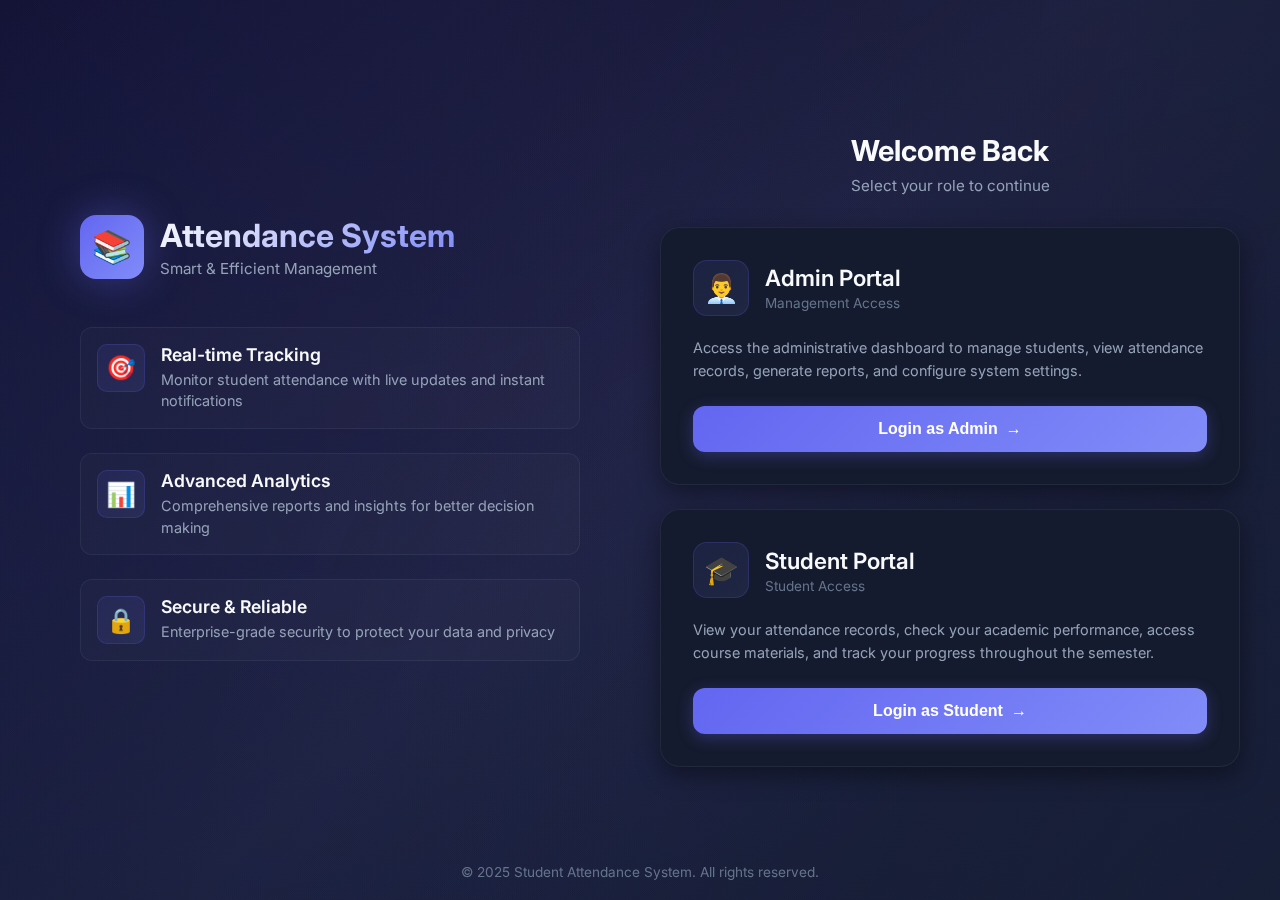
<file: Desktop/attendance/index.html>
<!DOCTYPE html>
<html lang="en">
<head>
  <meta charset="UTF-8" />
  <meta name="viewport" content="width=device-width, initial-scale=1.0" />
  <title>Student Attendance System - Login</title>
  <link rel="preconnect" href="https://fonts.googleapis.com">
  <link rel="preconnect" href="https://fonts.gstatic.com" crossorigin>
  <link href="https://fonts.googleapis.com/css2?family=Inter:wght@300;400;500;600;700&display=swap" rel="stylesheet">
  
  <style>
    :root {
      --bg-primary: #0a0e27;
      --bg-secondary: #0f1729;
      --bg-card: #151b2e;
      --accent-primary: #6366f1;
      --accent-secondary: #818cf8;
      --accent-glow: rgba(99, 102, 241, 0.4);
      --text-primary: #f8fafc;
      --text-secondary: #94a3b8;
      --text-muted: #64748b;
      --success: #10b981;
      --danger: #ef4444;
      --border: rgba(148, 163, 184, 0.1);
      --shadow-sm: 0 2px 8px rgba(0, 0, 0, 0.3);
      --shadow-md: 0 8px 24px rgba(0, 0, 0, 0.4);
      --shadow-lg: 0 20px 60px rgba(0, 0, 0, 0.5);
      --shadow-glow: 0 0 40px var(--accent-glow);
    }

    * {
      margin: 0;
      padding: 0;
      box-sizing: border-box;
    }

    body {
      font-family: 'Inter', system-ui, -apple-system, sans-serif;
      background: linear-gradient(135deg, #0a0e27 0%, #1a1f3a 50%, #0f1729 100%);
      min-height: 100vh;
      display: flex;
      align-items: center;
      justify-content: center;
      padding: 20px;
      position: relative;
      overflow-x: hidden;
    }

    /* Animated background */
    body::before {
      content: '';
      position: fixed;
      top: -50%;
      left: -50%;
      width: 200%;
      height: 200%;
      background: radial-gradient(circle at 20% 50%, rgba(99, 102, 241, 0.08) 0%, transparent 50%),
                  radial-gradient(circle at 80% 80%, rgba(129, 140, 248, 0.08) 0%, transparent 50%),
                  radial-gradient(circle at 40% 20%, rgba(168, 85, 247, 0.06) 0%, transparent 50%);
      animation: drift 20s ease-in-out infinite;
      pointer-events: none;
    }

    @keyframes drift {
      0%, 100% { transform: translate(0, 0) rotate(0deg); }
      33% { transform: translate(30px, -30px) rotate(5deg); }
      66% { transform: translate(-20px, 20px) rotate(-5deg); }
    }

    .container {
      width: 100%;
      max-width: 1200px;
      display: grid;
      grid-template-columns: 1fr 1fr;
      gap: 40px;
      align-items: center;
      position: relative;
      z-index: 1;
    }

    /* Left side - Branding */
    .branding {
      padding: 40px;
      animation: slideInLeft 0.8s ease-out;
    }

    @keyframes slideInLeft {
      from {
        opacity: 0;
        transform: translateX(-50px);
      }
      to {
        opacity: 1;
        transform: translateX(0);
      }
    }

    .logo {
      display: flex;
      align-items: center;
      gap: 16px;
      margin-bottom: 32px;
    }

    .logo-icon {
      width: 64px;
      height: 64px;
      background: linear-gradient(135deg, var(--accent-primary), var(--accent-secondary));
      border-radius: 16px;
      display: flex;
      align-items: center;
      justify-content: center;
      font-size: 32px;
      box-shadow: var(--shadow-glow);
      animation: pulse 2s ease-in-out infinite;
    }

    @keyframes pulse {
      0%, 100% { transform: scale(1); }
      50% { transform: scale(1.05); }
    }

    .logo-text h1 {
      font-size: 2rem;
      font-weight: 700;
      color: var(--text-primary);
      margin-bottom: 4px;
      background: linear-gradient(135deg, var(--text-primary), var(--accent-secondary));
      -webkit-background-clip: text;
      -webkit-text-fill-color: transparent;
      background-clip: text;
    }

    .logo-text p {
      font-size: 0.95rem;
      color: var(--text-secondary);
      font-weight: 400;
    }

    .features {
      margin-top: 48px;
    }

    .feature-item {
      display: flex;
      align-items: flex-start;
      gap: 16px;
      margin-bottom: 24px;
      padding: 16px;
      background: rgba(255, 255, 255, 0.02);
      border-radius: 12px;
      border: 1px solid var(--border);
      transition: all 0.3s ease;
    }

    .feature-item:hover {
      background: rgba(255, 255, 255, 0.04);
      border-color: rgba(99, 102, 241, 0.3);
      transform: translateX(8px);
    }

    .feature-icon {
      font-size: 24px;
      flex-shrink: 0;
      width: 48px;
      height: 48px;
      display: flex;
      align-items: center;
      justify-content: center;
      background: linear-gradient(135deg, rgba(99, 102, 241, 0.1), rgba(129, 140, 248, 0.1));
      border-radius: 10px;
      border: 1px solid rgba(99, 102, 241, 0.2);
    }

    .feature-content h3 {
      font-size: 1.1rem;
      color: var(--text-primary);
      margin-bottom: 4px;
      font-weight: 600;
    }

    .feature-content p {
      font-size: 0.9rem;
      color: var(--text-secondary);
      line-height: 1.5;
    }

    /* Right side - Login cards */
    .login-section {
      animation: slideInRight 0.8s ease-out;
    }

    @keyframes slideInRight {
      from {
        opacity: 0;
        transform: translateX(50px);
      }
      to {
        opacity: 1;
        transform: translateX(0);
      }
    }

    .section-title {
      text-align: center;
      margin-bottom: 32px;
    }

    .section-title h2 {
      font-size: 1.8rem;
      color: var(--text-primary);
      margin-bottom: 8px;
      font-weight: 700;
    }

    .section-title p {
      color: var(--text-secondary);
      font-size: 0.95rem;
    }

    .login-cards {
      display: grid;
      gap: 24px;
    }

    .login-card {
      background: var(--bg-card);
      border-radius: 20px;
      padding: 32px;
      border: 1px solid var(--border);
      box-shadow: var(--shadow-md);
      transition: all 0.3s ease;
      cursor: pointer;
      position: relative;
      overflow: hidden;
    }

    .login-card::before {
      content: '';
      position: absolute;
      top: 0;
      left: 0;
      right: 0;
      height: 4px;
      background: linear-gradient(90deg, var(--accent-primary), var(--accent-secondary));
      transform: scaleX(0);
      transition: transform 0.3s ease;
    }

    .login-card:hover {
      transform: translateY(-4px);
      box-shadow: var(--shadow-lg), var(--shadow-glow);
      border-color: rgba(99, 102, 241, 0.3);
    }

    .login-card:hover::before {
      transform: scaleX(1);
    }

    .card-header {
      display: flex;
      align-items: center;
      gap: 16px;
      margin-bottom: 20px;
    }

    .card-icon {
      width: 56px;
      height: 56px;
      border-radius: 14px;
      display: flex;
      align-items: center;
      justify-content: center;
      font-size: 28px;
      background: linear-gradient(135deg, rgba(99, 102, 241, 0.1), rgba(129, 140, 248, 0.1));
      border: 1px solid rgba(99, 102, 241, 0.2);
    }

    .card-title h3 {
      font-size: 1.4rem;
      color: var(--text-primary);
      margin-bottom: 4px;
      font-weight: 600;
    }

    .card-title p {
      font-size: 0.85rem;
      color: var(--text-muted);
    }

    .card-description {
      color: var(--text-secondary);
      font-size: 0.9rem;
      line-height: 1.6;
      margin-bottom: 24px;
    }

    .card-button {
      width: 100%;
      padding: 14px 24px;
      background: linear-gradient(135deg, var(--accent-primary), var(--accent-secondary));
      color: white;
      border: none;
      border-radius: 12px;
      font-size: 1rem;
      font-weight: 600;
      cursor: pointer;
      transition: all 0.3s ease;
      box-shadow: 0 4px 16px rgba(99, 102, 241, 0.3);
      display: flex;
      align-items: center;
      justify-content: center;
      gap: 8px;
    }

    .card-button:hover {
      transform: translateY(-2px);
      box-shadow: 0 8px 24px rgba(99, 102, 241, 0.4);
    }

    .card-button:active {
      transform: translateY(0);
    }

    .arrow {
      transition: transform 0.3s ease;
    }

    .login-card:hover .arrow {
      transform: translateX(4px);
    }

    /* Footer */
    .footer {
      position: fixed;
      bottom: 20px;
      left: 50%;
      transform: translateX(-50%);
      text-align: center;
      color: var(--text-muted);
      font-size: 0.85rem;
      z-index: 1;
    }

    /* Responsive */
    @media (max-width: 968px) {
      .container {
        grid-template-columns: 1fr;
        gap: 60px;
      }

      .branding {
        text-align: center;
      }

      .feature-item {
        flex-direction: column;
        text-align: center;
      }

      .feature-item:hover {
        transform: translateY(-4px);
      }
    }

    @media (max-width: 640px) {
      .logo {
        flex-direction: column;
      }

      .logo-text h1 {
        font-size: 1.6rem;
      }

      .section-title h2 {
        font-size: 1.5rem;
      }

      .login-card {
        padding: 24px;
      }

      .card-header {
        flex-direction: column;
        text-align: center;
      }
    }
  </style>
</head>
<body>
  <div class="container">
    <!-- Left Side - Branding -->
    <div class="branding">
      <div class="logo">
        <div class="logo-icon">📚</div>
        <div class="logo-text">
          <h1>Attendance System</h1>
          <p>Smart & Efficient Management</p>
        </div>
      </div>

      <div class="features">
        <div class="feature-item">
          <div class="feature-icon">🎯</div>
          <div class="feature-content">
            <h3>Real-time Tracking</h3>
            <p>Monitor student attendance with live updates and instant notifications</p>
          </div>
        </div>

        <div class="feature-item">
          <div class="feature-icon">📊</div>
          <div class="feature-content">
            <h3>Advanced Analytics</h3>
            <p>Comprehensive reports and insights for better decision making</p>
          </div>
        </div>

        <div class="feature-item">
          <div class="feature-icon">🔒</div>
          <div class="feature-content">
            <h3>Secure & Reliable</h3>
            <p>Enterprise-grade security to protect your data and privacy</p>
          </div>
        </div>
      </div>
    </div>

    <!-- Right Side - Login Options -->
    <div class="login-section">
      <div class="section-title">
        <h2>Welcome Back</h2>
        <p>Select your role to continue</p>
      </div>

      <div class="login-cards">
        <!-- Admin Login Card -->
        <div class="login-card" onclick="window.location.href='pages/admin-login.html'">
          <div class="card-header">
            <div class="card-icon">👨‍💼</div>
            <div class="card-title">
              <h3>Admin Portal</h3>
              <p>Management Access</p>
            </div>
          </div>
          <div class="card-description">
            Access the administrative dashboard to manage students, view attendance records, generate reports, and configure system settings.
          </div>
          <button class="card-button">
            <span>Login as Admin</span>
            <span class="arrow">→</span>
          </button>
        </div>

        <!-- Student Login Card -->
        <div class="login-card" onclick="window.location.href='pages/student-login.html'">
          <div class="card-header">
            <div class="card-icon">🎓</div>
            <div class="card-title">
              <h3>Student Portal</h3>
              <p>Student Access</p>
            </div>
          </div>
          <div class="card-description">
            View your attendance records, check your academic performance, access course materials, and track your progress throughout the semester.
          </div>
          <button class="card-button">
            <span>Login as Student</span>
            <span class="arrow">→</span>
          </button>
        </div>
      </div>
    </div>
  </div>

  <div class="footer">
    <p>© 2025 Student Attendance System. All rights reserved.</p>
  </div>
</body>
</html>
</file>
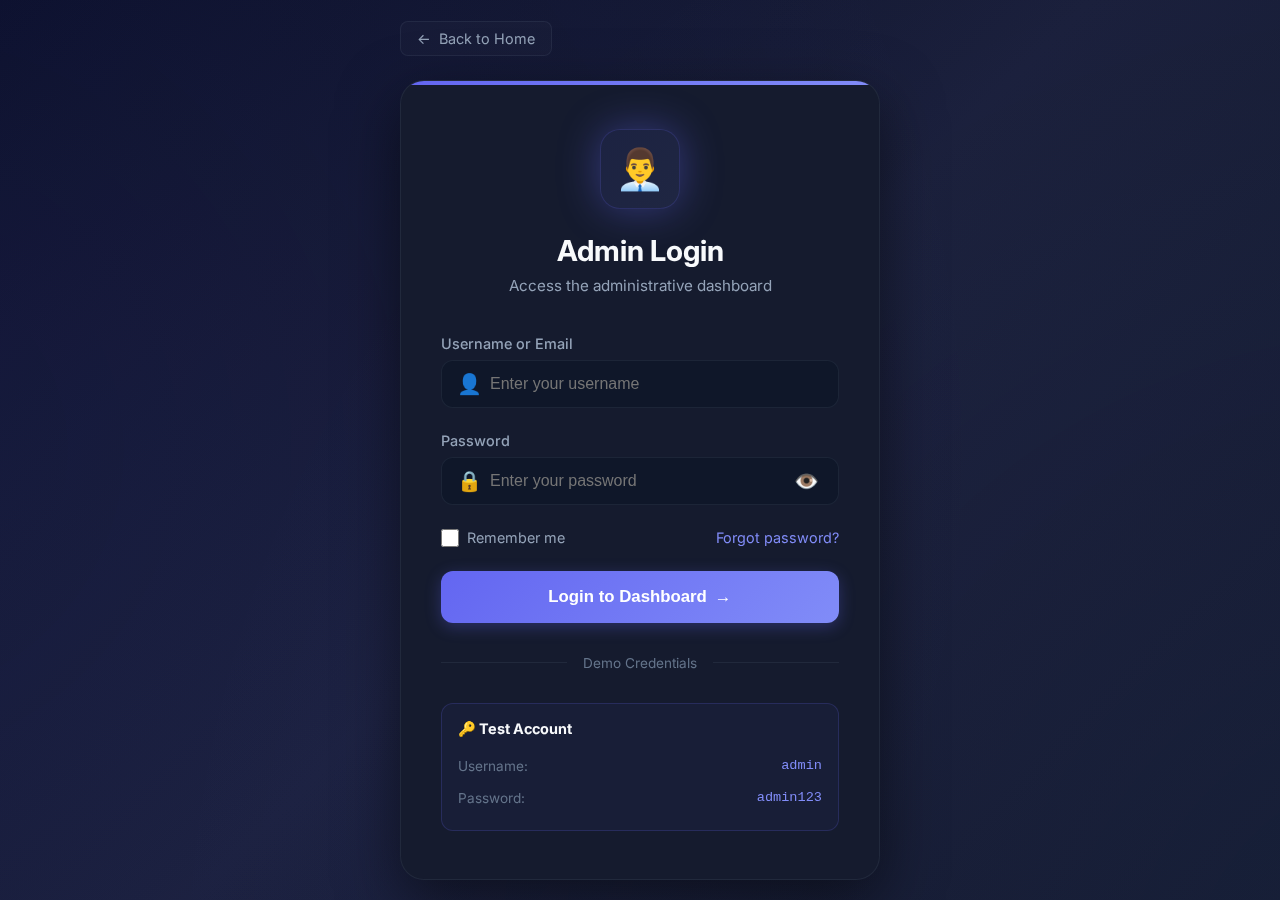
<file: Desktop/attendance/leave-management.html>
<!DOCTYPE html>
<html lang="en">
<head>
    <meta charset="UTF-8">
    <meta name="viewport" content="width=device-width, initial-scale=1.0">
    <title>Leave Management - Admin Panel</title>
    <link rel="preconnect" href="https://fonts.googleapis.com">
    <link rel="preconnect" href="https://fonts.gstatic.com" crossorigin>
    <link href="https://fonts.googleapis.com/css2?family=Inter:wght@300;400;500;600;700&display=swap" rel="stylesheet">
    <style>
        :root {
            --bg-primary: #0a0e27;
            --bg-secondary: #0f1729;
            --bg-card: #151b2e;
            --accent-primary: #10b981;
            --accent-secondary: #34d399;
            --text-primary: #f8fafc;
            --text-secondary: #94a3b8;
            --text-muted: #64748b;
            --success: #10b981;
            --warning: #f59e0b;
            --danger: #ef4444;
            --border: rgba(148, 163, 184, 0.1);
            --shadow-md: 0 8px 24px rgba(0, 0, 0, 0.4);
            --accent-glow: rgba(16, 185, 129, 0.4);
            --shadow-lg: 0 20px 60px rgba(0, 0, 0, 0.6);
        }

        * {
            margin: 0;
            padding: 0;
            box-sizing: border-box;
        }

        body {
            font-family: 'Inter', system-ui, -apple-system, sans-serif;
            background: linear-gradient(135deg, #0a0e27 0%, #1a1f3a 50%, #0f1729 100%);
            min-height: 100vh;
            color: var(--text-primary);
            position: relative;
            overflow-x: hidden;
        }

        .container {
            max-width: 1200px;
            margin: 0 auto;
            padding: 32px 24px;
        }

        .navbar {
            background: rgba(21, 27, 46, 0.9);
            border-bottom: 1px solid var(--border);
            padding: 16px 24px;
            display: flex;
            justify-content: space-between;
            align-items: center;
            box-shadow: var(--shadow-md);
            backdrop-filter: blur(14px);
            position: sticky;
            top: 0;
            z-index: 40;
        }

        .nav-brand {
            display: flex;
            align-items: center;
            gap: 12px;
            font-size: 1.3rem;
            font-weight: 700;
            color: var(--text-primary);
            text-decoration: none;
        }

        .nav-links {
            display: flex;
            align-items: center;
            gap: 20px;
        }

        .nav-link {
            color: var(--text-secondary);
            text-decoration: none;
            font-weight: 500;
            padding: 8px 12px;
            border-radius: 6px;
            transition: all 0.2s ease;
        }

        .nav-link:hover, .nav-link.active {
            color: var(--accent-primary);
            background: rgba(16, 185, 129, 0.1);
        }

        .card {
            background: var(--bg-card);
            border: 1px solid var(--border);
            border-radius: 12px;
            padding: 24px;
            box-shadow: var(--shadow-md);
            margin-bottom: 24px;
        }

        .card-header {
            display: flex;
            justify-content: space-between;
            align-items: center;
            margin-bottom: 24px;
            padding-bottom: 16px;
            border-bottom: 1px solid var(--border);
        }

        .card-title {
            font-size: 1.5rem;
            font-weight: 600;
            color: var(--text-primary);
        }

        .card-subtitle {
            color: var(--text-secondary);
            font-size: 0.95rem;
        }

        .filters {
            display: flex;
            gap: 16px;
            margin-bottom: 20px;
            flex-wrap: wrap;
        }

        .filter-group {
            display: flex;
            flex-direction: column;
            gap: 8px;
        }

        .filter-label {
            font-size: 0.85rem;
            color: var(--text-secondary);
        }

        .filter-select, .search-input {
            padding: 8px 12px;
            border: 1px solid var(--border);
            border-radius: 6px;
            background: var(--bg-secondary);
            color: var(--text-primary);
            font-size: 0.9rem;
            min-width: 180px;
        }

        .search-input {
            padding-left: 36px;
            background: var(--bg-secondary) url("data:image/svg+xml,%3Csvg xmlns='http://www.w3.org/2000/svg' width='16' height='16' viewBox='0 0 24 24' fill='none' stroke='%2364748b' stroke-width='2' stroke-linecap='round' stroke-linejoin='round'%3E%3Ccircle cx='11' cy='11' r='8'%3E%3C/circle%3E%3Cline x1='21' y1='21' x2='16.65' y2='16.65'%3E%3C/line%3E%3C/svg%3E") no-repeat 12px center;
            background-size: 16px;
        }

        .btn {
            padding: 8px 16px;
            border-radius: 6px;
            font-weight: 500;
            cursor: pointer;
            transition: all 0.2s;
            border: none;
            font-size: 0.9rem;
            display: inline-flex;
            align-items: center;
            justify-content: center;
            gap: 6px;
        }

        .btn-sm {
            padding: 6px 12px;
            font-size: 0.85rem;
        }

        .btn-primary {
            background: linear-gradient(135deg, var(--accent-primary), var(--accent-secondary));
            color: white;
        }

        .btn-primary:hover {
            transform: translateY(-1px);
            box-shadow: 0 4px 14px rgba(16, 185, 129, 0.4);
        }

        .btn-success {
            background: linear-gradient(135deg, #10b981, #34d399);
            color: white;
        }

        .btn-danger {
            background: linear-gradient(135deg, #ef4444, #f87171);
            color: white;
        }

        .btn-secondary {
            background: var(--bg-secondary);
            border: 1px solid var(--border);
            color: var(--text-secondary);
        }

        .btn-secondary:hover {
            background: rgba(255, 255, 255, 0.05);
            border-color: var(--accent-primary);
            color: var(--accent-primary);
        }

        .leave-table {
            width: 100%;
            border-collapse: collapse;
            margin-top: 16px;
        }

        .leave-table th {
            text-align: left;
            padding: 12px 16px;
            background: var(--bg-secondary);
            color: var(--text-secondary);
            font-weight: 500;
            font-size: 0.85rem;
            text-transform: uppercase;
            letter-spacing: 0.05em;
        }

        .leave-table td {
            padding: 16px;
            border-bottom: 1px solid var(--border);
            vertical-align: middle;
        }

        .leave-table tr:last-child td {
            border-bottom: none;
        }

        .leave-table tr:hover td {
            background: rgba(255, 255, 255, 0.02);
        }

        .status-badge {
            display: inline-block;
            padding: 4px 10px;
            border-radius: 12px;
            font-size: 0.8rem;
            font-weight: 500;
        }

        .status-pending {
            background: rgba(245, 158, 11, 0.1);
            color: #f59e0b;
        }

        .status-approved {
            background: rgba(16, 185, 129, 0.1);
            color: #10b981;
        }

        .status-rejected {
            background: rgba(239, 68, 68, 0.1);
            color: #ef4444;
        }

        .action-buttons {
            display: flex;
            gap: 8px;
        }

        .empty-state {
            text-align: center;
            padding: 40px 20px;
            color: var(--text-muted);
            border: 1px dashed var(--border);
            border-radius: 8px;
            margin-top: 20px;
        }

        .pagination {
            display: flex;
            justify-content: flex-end;
            gap: 8px;
            margin-top: 20px;
        }

        .pagination button {
            min-width: 36px;
            height: 36px;
            border-radius: 6px;
            background: var(--bg-secondary);
            border: 1px solid var(--border);
            color: var(--text-primary);
            cursor: pointer;
            display: flex;
            align-items: center;
            justify-content: center;
        }

        .pagination button.active {
            background: var(--accent-primary);
            color: white;
            border-color: var(--accent-primary);
        }

        .pagination button:disabled {
            opacity: 0.5;
            cursor: not-allowed;
        }

        .toast {
            position: fixed;
            bottom: 24px;
            right: 24px;
            background: var(--bg-card);
            border: 1px solid var(--border);
            border-radius: 8px;
            padding: 16px 20px;
            box-shadow: var(--shadow-lg);
            display: flex;
            align-items: center;
            gap: 12px;
            transform: translateY(100px);
            opacity: 0;
            transition: all 0.3s ease;
            z-index: 1000;
            max-width: 380px;
        }

        .toast.show {
            transform: translateY(0);
            opacity: 1;
        }

        .toast.success {
            border-left: 4px solid var(--success);
        }

        .toast.error {
            border-left: 4px solid var(--danger);
        }

        .toast-icon {
            font-size: 24px;
            flex-shrink: 0;
        }

        .toast-content {
            flex: 1;
            min-width: 0;
        }

        .toast-title {
            font-weight: 600;
            margin-bottom: 4px;
        }

        .toast-message {
            font-size: 0.9rem;
            color: var(--text-secondary);
            white-space: nowrap;
            overflow: hidden;
            text-overflow: ellipsis;
        }

        .toast-close {
            background: none;
            border: none;
            color: var(--text-muted);
            cursor: pointer;
            font-size: 18px;
            padding: 0 0 0 12px;
            display: flex;
            align-items: center;
            flex-shrink: 0;
        }

        .toast-close:hover {
            color: var(--text-primary);
        }

        @media (max-width: 768px) {
            .container {
                padding: 24px 16px;
            }

            .filters {
                flex-direction: column;
                gap: 12px;
            }

            .filter-group {
                width: 100%;
            }

            .filter-select, .search-input {
                width: 100%;
            }

            .leave-table {
                display: block;
                overflow-x: auto;
                white-space: nowrap;
            }

            .pagination {
                justify-content: center;
            }
        }

        /* Modal styles */
        .modal {
            display: none;
            position: fixed;
            top: 0;
            left: 0;
            width: 100%;
            height: 100%;
            background: rgba(0, 0, 0, 0.5);
            z-index: 1000;
            justify-content: center;
            align-items: center;
            padding: 20px;
            box-sizing: border-box;
        }

        .modal-content {
            background: var(--bg-card);
            border-radius: 12px;
            width: 100%;
            max-width: 500px;
            max-height: 90vh;
            overflow-y: auto;
            box-shadow: var(--shadow-lg);
            position: relative;
        }

        .modal-header {
            padding: 20px;
            border-bottom: 1px solid var(--border);
            display: flex;
            justify-content: space-between;
            align-items: center;
        }

        .modal-title {
            font-size: 1.25rem;
            font-weight: 600;
        }

        .modal-close {
            background: none;
            border: none;
            color: var(--text-muted);
            font-size: 24px;
            cursor: pointer;
            padding: 0;
            line-height: 1;
        }

        .modal-body {
            padding: 20px;
        }

        .modal-footer {
            padding: 16px 20px;
            border-top: 1px solid var(--border);
            display: flex;
            justify-content: flex-end;
            gap: 12px;
        }

        .form-group {
            margin-bottom: 16px;
        }

        .form-label {
            display: block;
            margin-bottom: 8px;
            font-weight: 500;
            color: var(--text-secondary);
        }

        .form-textarea {
            width: 100%;
            padding: 10px 14px;
            border: 1px solid var(--border);
            border-radius: 8px;
            background: var(--bg-secondary);
            color: var(--text-primary);
            font-size: 1rem;
            min-height: 100px;
            resize: vertical;
        }

        .form-textarea:focus {
            outline: none;
            border-color: var(--accent-primary);
            box-shadow: 0 0 0 2px rgba(16, 185, 129, 0.2);
        }
    </style>
</head>
<body>
    <!-- Navigation -->
    <nav class="navbar">
        <a href="student-management.html" class="nav-brand">
            <span>🎓</span>
            <span>Admin Panel</span>
        </a>
        <div class="nav-links">
            <a href="student-management.html" class="nav-link">Students</a>
            <a href="midterm-marks.html" class="nav-link">Mid-term Marks</a>
            <a href="leave-management.html" class="nav-link active">Leave Management</a>
            <a href="#" class="nav-link" onclick="logout()">Logout</a>
        </div>
    </nav>

    <div class="container">
        <div class="card">
            <div class="card-header">
                <div>
                    <h1 class="card-title">Leave Applications</h1>
                    <p class="card-subtitle">Review and manage student leave requests</p>
                </div>
            </div>

            <div class="filters">
                <div class="filter-group" style="flex: 1;">
                    <label class="filter-label">Search</label>
                    <input type="text" id="searchInput" class="search-input" placeholder="Search by student name or ID...">
                </div>
                <div class="filter-group">
                    <label class="filter-label">Status</label>
                    <select id="statusFilter" class="filter-select">
                        <option value="">All Status</option>
                        <option value="pending">Pending</option>
                        <option value="approved">Approved</option>
                        <option value="rejected">Rejected</option>
                    </select>
                </div>
                <div class="filter-group">
                    <label class="filter-label">Leave Type</label>
                    <select id="typeFilter" class="filter-select">
                        <option value="">All Types</option>
                        <option value="sick">Sick Leave</option>
                        <option value="personal">Personal Leave</option>
                        <option value="vacation">Vacation</option>
                        <option value="other">Other</option>
                    </select>
                </div>
            </div>

            <div class="table-responsive">
                <table class="leave-table">
                    <thead>
                        <tr>
                            <th>Student</th>
                            <th>Leave Type</th>
                            <th>Date Range</th>
                            <th>Status</th>
                            <th>Applied On</th>
                            <th>Actions</th>
                        </tr>
                    </thead>
                    <tbody id="leaveTableBody">
                        <!-- Leave applications will be loaded here -->
                    </tbody>
                </table>
                <div id="noLeaves" class="empty-state" style="display: none;">
                    <p>No leave applications found matching your criteria.</p>
                </div>
            </div>

            <div class="pagination" id="pagination">
                <!-- Pagination will be added here -->
            </div>
        </div>
    </div>

    <!-- Rejection Reason Modal -->
    <div id="rejectModal" class="modal">
        <div class="modal-content">
            <div class="modal-header">
                <h3 class="modal-title">Reject Leave Application</h3>
                <button class="modal-close" onclick="closeRejectModal()">&times;</button>
            </div>
            <div class="modal-body">
                <div class="form-group">
                    <label for="rejectionReason" class="form-label">Reason for Rejection</label>
                    <textarea id="rejectionReason" class="form-textarea" placeholder="Please provide a reason for rejecting this leave application..."></textarea>
                </div>
            </div>
            <div class="modal-footer">
                <button class="btn btn-secondary" onclick="closeRejectModal()">Cancel</button>
                <button class="btn btn-danger" onclick="confirmReject()">Reject Application</button>
            </div>
        </div>
    </div>

    <!-- View Details Modal -->
    <div id="detailsModal" class="modal">
        <div class="modal-content">
            <div class="modal-header">
                <h3 class="modal-title">Leave Application Details</h3>
                <button class="modal-close" onclick="closeDetailsModal()">&times;</button>
            </div>
            <div class="modal-body" id="leaveDetails">
                <!-- Leave details will be loaded here -->
            </div>
            <div class="modal-footer" id="leaveActions">
                <!-- Action buttons will be loaded here -->
            </div>
        </div>
    </div>

    <!-- Toast Notification -->
    <div id="toast" class="toast">
        <div id="toastIcon" class="toast-icon"></div>
        <div class="toast-content">
            <div id="toastTitle" class="toast-title"></div>
            <div id="toastMessage" class="toast-message"></div>
        </div>
        <button id="toastClose" class="toast-close">&times;</button>
    </div>

    <script>
        // DOM Elements
        const leaveTableBody = document.getElementById('leaveTableBody');
        const searchInput = document.getElementById('searchInput');
        const statusFilter = document.getElementById('statusFilter');
        const typeFilter = document.getElementById('typeFilter');
        const noLeaves = document.getElementById('noLeaves');
        const pagination = document.getElementById('pagination');
        const toast = document.getElementById('toast');
        const toastTitle = document.getElementById('toastTitle');
        const toastMessage = document.getElementById('toastMessage');
        const toastIcon = document.getElementById('toastIcon');
        const toastClose = document.getElementById('toastClose');
        const rejectModal = document.getElementById('rejectModal');
        const detailsModal = document.getElementById('detailsModal');
        
        // State
        let leaveApplications = [];
        let filteredLeaves = [];
        let currentPage = 1;
        const itemsPerPage = 10;
        let selectedLeaveId = null;

        // Initialize
        document.addEventListener('DOMContentLoaded', () => {
            checkAuth();
            loadLeaveApplications();
            setupEventListeners();
        });

        // Check authentication
        function checkAuth() {
            const userRole = sessionStorage.getItem('userRole');
            if (userRole !== 'admin') {
                window.location.href = 'pages/admin-login.html';
            }
        }

        // Setup event listeners
        function setupEventListeners() {
            searchInput.addEventListener('input', filterLeaves);
            statusFilter.addEventListener('change', filterLeaves);
            typeFilter.addEventListener('change', filterLeaves);
            toastClose.addEventListener('click', hideToast);
        }

        // Load leave applications from localStorage
        function loadLeaveApplications() {
            const storedLeaves = localStorage.getItem('leaveApplications');
            leaveApplications = storedLeaves ? JSON.parse(storedLeaves) : [];
            filterLeaves();
        }

        // Filter leave applications based on search and filters
        function filterLeaves() {
            const searchTerm = searchInput.value.toLowerCase();
            const status = statusFilter.value;
            const type = typeFilter.value;

            filteredLeaves = leaveApplications.filter(leave => {
                const matchesSearch = 
                    leave.studentName.toLowerCase().includes(searchTerm) ||
                    leave.studentId.toLowerCase().includes(searchTerm);
                
                const matchesStatus = !status || leave.status === status;
                const matchesType = !type || leave.leaveType === type;

                return matchesSearch && matchesStatus && matchesType;
            });

            // Sort by applied date (newest first)
            filteredLeaves.sort((a, b) => new Date(b.appliedDate) - new Date(a.appliedDate));
            
            currentPage = 1;
            renderLeaveTable();
        }

        // Render leave applications table
        function renderLeaveTable() {
            if (filteredLeaves.length === 0) {
                leaveTableBody.innerHTML = '';
                noLeaves.style.display = 'block';
                pagination.innerHTML = '';
                return;
            }

            noLeaves.style.display = 'none';
            
            // Calculate pagination
            const totalPages = Math.ceil(filteredLeaves.length / itemsPerPage);
            const startIndex = (currentPage - 1) * itemsPerPage;
            const paginatedLeaves = filteredLeaves.slice(startIndex, startIndex + itemsPerPage);

            // Render table rows
            leaveTableBody.innerHTML = paginatedLeaves.map(leave => {
                const statusClass = `status-${leave.status}`;
                const statusText = leave.status.charAt(0).toUpperCase() + leave.status.slice(1);
                const leaveType = leave.leaveType.charAt(0).toUpperCase() + leave.leaveType.slice(1);
                
                return `
                    <tr>
                        <td>
                            <div style="font-weight: 500;">${leave.studentName}</div>
                            <div style="font-size: 0.85rem; color: var(--text-muted);">ID: ${leave.studentId}</div>
                        </td>
                        <td>${leaveType}</td>
                        <td>${formatDate(leave.startDate)} - ${formatDate(leave.endDate)}</td>
                        <td><span class="status-badge ${statusClass}">${statusText}</span></td>
                        <td>${formatDateTime(leave.appliedDate)}</td>
                        <td>
                            <div class="action-buttons">
                                <button class="btn btn-secondary btn-sm" onclick="viewLeaveDetails('${leave.id}')">
                                    <span>👁️</span>
                                    <span>View</span>
                                </button>
                                ${leave.status === 'pending' ? `
                                    <button class="btn btn-success btn-sm" onclick="approveLeave('${leave.id}')">
                                        <span>✓</span>
                                        <span>Approve</span>
                                    </button>
                                    <button class="btn btn-danger btn-sm" onclick="openRejectModal('${leave.id}')">
                                        <span>✗</span>
                                        <span>Reject</span>
                                    </button>
                                ` : ''}
                            </div>
                        </td>
                    </tr>
                `;
            }).join('');

            // Render pagination
            renderPagination(totalPages);
        }

        // Render pagination controls
        function renderPagination(totalPages) {
            if (totalPages <= 1) {
                pagination.innerHTML = '';
                return;
            }

            let paginationHTML = '';
            const maxVisiblePages = 5;
            let startPage = Math.max(1, currentPage - Math.floor(maxVisiblePages / 2));
            let endPage = Math.min(totalPages, startPage + maxVisiblePages - 1);

            if (endPage - startPage + 1 < maxVisiblePages) {
                startPage = Math.max(1, endPage - maxVisiblePages + 1);
            }

            // Previous button
            paginationHTML += `
                <button class="pagination-btn" ${currentPage === 1 ? 'disabled' : ''} 
                    onclick="changePage(${currentPage - 1})">
                    &laquo;
                </button>
            `;

            // First page
            if (startPage > 1) {
                paginationHTML += `
                    <button class="pagination-btn ${currentPage === 1 ? 'active' : ''}" 
                        onclick="changePage(1)">1</button>
                `;
                if (startPage > 2) {
                    paginationHTML += '<span class="pagination-ellipsis">...</span>';
                }
            }

            // Page numbers
            for (let i = startPage; i <= endPage; i++) {
                paginationHTML += `
                    <button class="pagination-btn ${currentPage === i ? 'active' : ''}" 
                        onclick="changePage(${i})">${i}</button>
                `;
            }

            // Last page
            if (endPage < totalPages) {
                if (endPage < totalPages - 1) {
                    paginationHTML += '<span class="pagination-ellipsis">...</span>';
                }
                paginationHTML += `
                    <button class="pagination-btn ${currentPage === totalPages ? 'active' : ''}" 
                        onclick="changePage(${totalPages})">${totalPages}</button>
                `;
            }

            // Next button
            paginationHTML += `
                <button class="pagination-btn" ${currentPage === totalPages ? 'disabled' : ''} 
                    onclick="changePage(${currentPage + 1})">
                    &raquo;
                </button>
            `;

            pagination.innerHTML = paginationHTML;
        }

        // Change current page
        function changePage(page) {
            if (page < 1 || page > Math.ceil(filteredLeaves.length / itemsPerPage)) return;
            currentPage = page;
            renderLeaveTable();
            window.scrollTo({ top: 0, behavior: 'smooth' });
        }

        // View leave details
        function viewLeaveDetails(leaveId) {
            const leave = leaveApplications.find(l => l.id === leaveId);
            if (!leave) return;

            const leaveType = leave.leaveType.charAt(0).toUpperCase() + leave.leaveType.slice(1);
            const statusClass = `status-${leave.status}`;
            const statusText = leave.status.charAt(0).toUpperCase() + leave.status.slice(1);
            
            // Format dates
            const startDate = formatDate(leave.startDate);
            const endDate = formatDate(leave.endDate);
            const appliedDate = formatDateTime(leave.appliedDate);
            const approvedDate = leave.approvedDate ? formatDateTime(leave.approvedDate) : 'N/A';
            const approvedBy = leave.approvedBy || 'N/A';
            const rejectionReason = leave.rejectionReason ? `
                <div class="form-group">
                    <label class="form-label">Rejection Reason</label>
                    <div class="form-textarea" style="background: rgba(239, 68, 68, 0.1);">
                        ${leave.rejectionReason}
                    </div>
                </div>
            ` : '';

            // Set leave details
            document.getElementById('leaveDetails').innerHTML = `
                <div class="form-group">
                    <label class="form-label">Student</label>
                    <div class="form-input" style="background: var(--bg-card);">
                        ${leave.studentName} (ID: ${leave.studentId})
                    </div>
                </div>
                
                <div style="display: grid; grid-template-columns: 1fr 1fr; gap: 16px; margin-bottom: 16px;">
                    <div class="form-group">
                        <label class="form-label">Leave Type</label>
                        <div class="form-input" style="background: var(--bg-card);">
                            ${leaveType}
                        </div>
                    </div>
                    
                    <div class="form-group">
                        <label class="form-label">Status</label>
                        <div>
                            <span class="status-badge ${statusClass}" style="display: inline-flex; align-items: center; gap: 4px;">
                                ${statusText}
                            </span>
                        </div>
                    </div>
                </div>
                
                <div style="display: grid; grid-template-columns: 1fr 1fr; gap: 16px; margin-bottom: 16px;">
                    <div class="form-group">
                        <label class="form-label">Start Date</label>
                        <div class="form-input" style="background: var(--bg-card);">
                            ${startDate}
                        </div>
                    </div>
                    
                    <div class="form-group">
                        <label class="form-label">End Date</label>
                        <div class="form-input" style="background: var(--bg-card);">
                            ${endDate}
                        </div>
                    </div>
                </div>
                
                <div class="form-group">
                    <label class="form-label">Reason</label>
                    <div class="form-textarea" style="background: var(--bg-card); min-height: 80px;">
                        ${leave.reason}
                    </div>
                </div>
                
                <div class="form-group">
                    <label class="form-label">Contact Number</label>
                    <div class="form-input" style="background: var(--bg-card);">
                        ${leave.contactNumber}
                    </div>
                </div>
                
                <div style="display: grid; grid-template-columns: 1fr 1fr; gap: 16px; margin-bottom: 16px;">
                    <div class="form-group">
                        <label class="form-label">Applied On</label>
                        <div class="form-input" style="background: var(--bg-card);">
                            ${appliedDate}
                        </div>
                    </div>
                    
                    <div class="form-group">
                        <label class="form-label">Approved On</label>
                        <div class="form-input" style="background: var(--bg-card);">
                            ${approvedDate}
                        </div>
                    </div>
                </div>
                
                <div class="form-group">
                    <label class="form-label">Approved By</label>
                    <div class="form-input" style="background: var(--bg-card);">
                        ${approvedBy}
                    </div>
                </div>
                
                ${rejectionReason}
            `;

            // Set action buttons
            const actionsDiv = document.getElementById('leaveActions');
            if (leave.status === 'pending') {
                actionsDiv.innerHTML = `
                    <button class="btn btn-secondary" onclick="closeDetailsModal()">Close</button>
                    <button class="btn btn-success" onclick="approveLeave('${leave.id}')">
                        <span>✓</span>
                        <span>Approve</span>
                    </button>
                    <button class="btn btn-danger" onclick="openRejectModal('${leave.id}')">
                        <span>✗</span>
                        <span>Reject</span>
                    </button>
                `;
            } else {
                actionsDiv.innerHTML = `
                    <button class="btn btn-primary" onclick="closeDetailsModal()">Close</button>
                `;
            }

            // Show modal
            detailsModal.style.display = 'flex';
        }

        // Close details modal
        function closeDetailsModal() {
            detailsModal.style.display = 'none';
        }

        // Open reject modal
        function openRejectModal(leaveId) {
            selectedLeaveId = leaveId;
            document.getElementById('rejectionReason').value = '';
            rejectModal.style.display = 'flex';
            
            // Close details modal if open
            closeDetailsModal();
        }

        // Close reject modal
        function closeRejectModal() {
            rejectModal.style.display = 'none';
        }

        // Approve leave application
        function approveLeave(leaveId) {
            const leaveIndex = leaveApplications.findIndex(l => l.id === leaveId);
            if (leaveIndex === -1) return;

            // Update leave status
            leaveApplications[leaveIndex] = {
                ...leaveApplications[leaveIndex],
                status: 'approved',
                approvedBy: 'Admin',
                approvedDate: new Date().toISOString(),
                rejectionReason: ''
            };

            // Save to localStorage
            localStorage.setItem('leaveApplications', JSON.stringify(leaveApplications));
            
            // Show success message
            showToast('Success', 'Leave application has been approved.', 'success');
            
            // Refresh the table
            filterLeaves();
            
            // Close modals
            closeDetailsModal();
        }

        // Confirm reject leave application
        function confirmReject() {
            const reason = document.getElementById('rejectionReason').value.trim();
            
            if (!reason) {
                showToast('Error', 'Please provide a reason for rejection.', 'error');
                return;
            }

            const leaveIndex = leaveApplications.findIndex(l => l.id === selectedLeaveId);
            if (leaveIndex === -1) return;

            // Update leave status
            leaveApplications[leaveIndex] = {
                ...leaveApplications[leaveIndex],
                status: 'rejected',
                approvedBy: 'Admin',
                approvedDate: new Date().toISOString(),
                rejectionReason: reason
            };

            // Save to localStorage
            localStorage.setItem('leaveApplications', JSON.stringify(leaveApplications));
            
            // Show success message
            showToast('Success', 'Leave application has been rejected.', 'success');
            
            // Close modal
            closeRejectModal();
            
            // Refresh the table
            filterLeaves();
        }

        // Show toast notification
        function showToast(title, message, type = 'success') {
            toastTitle.textContent = title;
            toastMessage.textContent = message;
            
            // Set icon and style based on type
            if (type === 'success') {
                toastIcon.textContent = '✅';
                toast.className = 'toast show success';
            } else {
                toastIcon.textContent = '❌';
                toast.className = 'toast show error';
            }

            // Auto-hide after 5 seconds
            setTimeout(() => {
                hideToast();
            }, 5000);
        }

        // Hide toast
        function hideToast() {
            toast.classList.remove('show');
        }

        // Format date as DD/MM/YYYY
        function formatDate(dateString) {
            const date = new Date(dateString);
            return date.toLocaleDateString('en-GB');
        }

        // Format date and time
        function formatDateTime(dateTimeString) {
            const date = new Date(dateTimeString);
            return date.toLocaleString('en-GB', {
                day: '2-digit',
                month: 'short',
                year: 'numeric',
                hour: '2-digit',
                minute: '2-digit'
            });
        }

        // Logout function
        function logout() {
            if (confirm('Are you sure you want to logout?')) {
                sessionStorage.clear();
                window.location.href = 'pages/admin-login.html';
            }
        }

        // Close modals when clicking outside
        window.onclick = function(event) {
            if (event.target === rejectModal) {
                closeRejectModal();
            }
            if (event.target === detailsModal) {
                closeDetailsModal();
            }
        };
    </script>
</body>
</html>
</file>
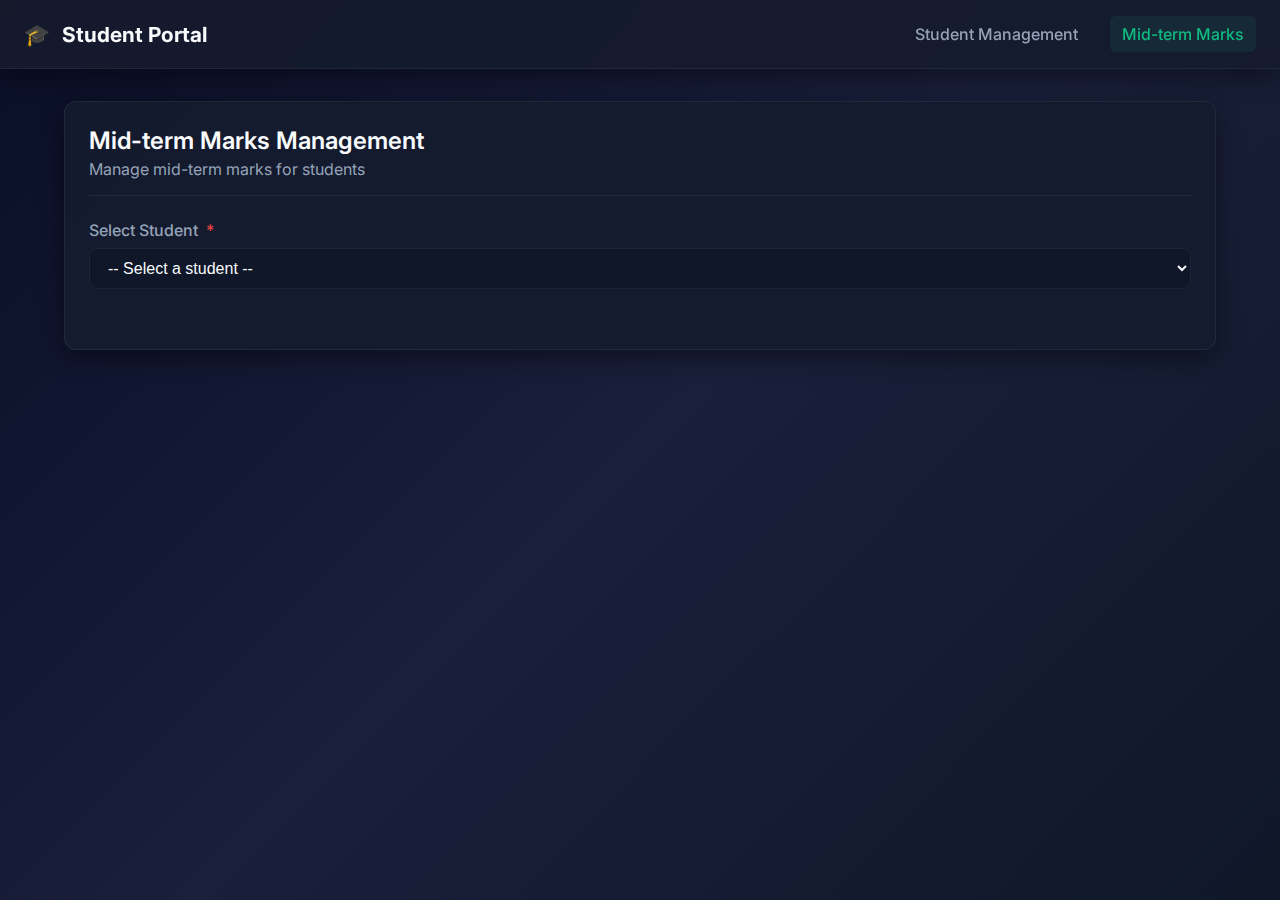
<file: Desktop/attendance/midterm-marks.html>
<!DOCTYPE html>
<html lang="en">
<head>
    <meta charset="UTF-8">
    <meta name="viewport" content="width=device-width, initial-scale=1.0">
    <title>Mid-term Marks Management - Student Portal</title>
    <link rel="preconnect" href="https://fonts.googleapis.com">
    <link rel="preconnect" href="https://fonts.gstatic.com" crossorigin>
    <link href="https://fonts.googleapis.com/css2?family=Inter:wght@300;400;500;600;700&display=swap" rel="stylesheet">
    <style>
        :root {
            --bg-primary: #0a0e27;
            --bg-secondary: #0f1729;
            --bg-card: #151b2e;
            --accent-primary: #10b981;
            --accent-secondary: #34d399;
            --text-primary: #f8fafc;
            --text-secondary: #94a3b8;
            --text-muted: #64748b;
            --success: #10b981;
            --warning: #f59e0b;
            --danger: #ef4444;
            --border: rgba(148, 163, 184, 0.1);
            --shadow-md: 0 8px 24px rgba(0, 0, 0, 0.4);
            --accent-glow: rgba(16, 185, 129, 0.4);
            --shadow-lg: 0 20px 60px rgba(0, 0, 0, 0.6);
        }

        * {
            margin: 0;
            padding: 0;
            box-sizing: border-box;
        }

        body {
            font-family: 'Inter', system-ui, -apple-system, sans-serif;
            background: linear-gradient(135deg, #0a0e27 0%, #1a1f3a 50%, #0f1729 100%);
            min-height: 100vh;
            color: var(--text-primary);
            position: relative;
            overflow-x: hidden;
        }

        .container {
            max-width: 1200px;
            margin: 0 auto;
            padding: 32px 24px;
        }

        .navbar {
            background: rgba(21, 27, 46, 0.9);
            border-bottom: 1px solid var(--border);
            padding: 16px 24px;
            display: flex;
            justify-content: space-between;
            align-items: center;
            box-shadow: var(--shadow-md);
            backdrop-filter: blur(14px);
            position: sticky;
            top: 0;
            z-index: 40;
        }

        .nav-brand {
            display: flex;
            align-items: center;
            gap: 12px;
            font-size: 1.3rem;
            font-weight: 700;
            color: var(--text-primary);
            text-decoration: none;
        }

        .nav-links {
            display: flex;
            gap: 20px;
        }

        .nav-link {
            color: var(--text-secondary);
            text-decoration: none;
            font-weight: 500;
            padding: 8px 12px;
            border-radius: 6px;
            transition: all 0.2s ease;
        }

        .nav-link:hover, .nav-link.active {
            color: var(--accent-primary);
            background: rgba(16, 185, 129, 0.1);
        }

        .card {
            background: rgba(21, 27, 46, 0.95);
            border: 1px solid var(--border);
            border-radius: 12px;
            padding: 24px;
            box-shadow: var(--shadow-md);
            margin-bottom: 24px;
        }

        .card-header {
            display: flex;
            justify-content: space-between;
            align-items: center;
            margin-bottom: 24px;
            padding-bottom: 16px;
            border-bottom: 1px solid var(--border);
        }

        .card-title {
            font-size: 1.5rem;
            font-weight: 600;
            color: var(--text-primary);
        }

        .card-subtitle {
            color: var(--text-secondary);
            margin-top: 4px;
        }

        .form-group {
            margin-bottom: 20px;
        }

        .form-label {
            display: block;
            margin-bottom: 8px;
            font-weight: 500;
            color: var(--text-secondary);
        }

        .form-input {
            width: 100%;
            padding: 10px 14px;
            border: 1px solid var(--border);
            border-radius: 8px;
            background: var(--bg-secondary);
            color: var(--text-primary);
            font-size: 1rem;
            transition: border-color 0.2s;
        }

        .form-input:focus {
            outline: none;
            border-color: var(--accent-primary);
            box-shadow: 0 0 0 2px rgba(16, 185, 129, 0.2);
        }

        .form-actions {
            display: flex;
            gap: 12px;
            margin-top: 24px;
        }

        .btn {
            padding: 10px 18px;
            border-radius: 8px;
            font-weight: 500;
            cursor: pointer;
            transition: all 0.2s;
            border: none;
            display: inline-flex;
            align-items: center;
            justify-content: center;
            gap: 8px;
        }

        .btn-primary {
            background: linear-gradient(135deg, var(--accent-primary), var(--accent-secondary));
            color: white;
        }

        .btn-primary:hover {
            transform: translateY(-1px);
            box-shadow: 0 4px 14px rgba(16, 185, 129, 0.4);
        }

        .btn-secondary {
            background: var(--bg-secondary);
            border: 1px solid var(--border);
            color: var(--text-secondary);
        }

        .btn-secondary:hover {
            background: rgba(255, 255, 255, 0.05);
            border-color: var(--accent-primary);
            color: var(--accent-primary);
        }

        .required {
            color: var(--danger);
            margin-left: 4px;
        }

        .error-message {
            color: var(--danger);
            font-size: 0.85rem;
            margin-top: 4px;
            display: none;
        }

        /* Toast Notification */
        .toast {
            position: fixed;
            top: 24px;
            right: 24px;
            padding: 12px 20px;
            border-radius: 8px;
            background: var(--bg-card);
            border-left: 4px solid var(--success);
            box-shadow: var(--shadow-lg);
            display: flex;
            align-items: center;
            gap: 12px;
            transform: translateX(150%);
            transition: transform 0.3s ease;
            z-index: 1000;
        }

        .toast.show {
            transform: translateX(0);
        }

        .toast.error {
            border-left-color: var(--danger);
        }

        .toast-icon {
            font-size: 20px;
        }

        .toast.success .toast-icon {
            color: var(--success);
        }

        .toast.error .toast-icon {
            color: var(--danger);
        }

        .toast-content h4 {
            font-size: 1rem;
            margin-bottom: 2px;
        }

        .toast-content p {
            font-size: 0.9rem;
            color: var(--text-secondary);
            margin: 0;
        }

        .toast-close {
            background: none;
            border: none;
            color: var(--text-secondary);
            cursor: pointer;
            font-size: 1.2rem;
            margin-left: 12px;
            padding: 0;
        }

        /* Responsive */
        @media (max-width: 768px) {
            .container {
                padding: 24px 16px;
            }

            .card {
                padding: 20px;
            }

            .form-actions {
                flex-direction: column;
            }

            .btn {
                width: 100%;
            }
        }
    </style>
</head>
<body>
    <!-- Navigation -->
    <nav class="navbar">
        <a href="student-management.html" class="nav-brand">
            <span>🎓</span>
            <span>Student Portal</span>
        </a>
        <div class="nav-links">
            <a href="student-management.html" class="nav-link">Student Management</a>
            <a href="midterm-marks.html" class="nav-link active">Mid-term Marks</a>
        </div>
    </nav>

    <div class="container">
        <!-- Mid-term Marks Management -->
        <div class="card">
            <div class="card-header">
                <div>
                    <h2 class="card-title">Mid-term Marks Management</h2>
                    <p class="card-subtitle">Manage mid-term marks for students</p>
                </div>
            </div>

            <div class="card-body">
                <div class="form-group">
                    <label class="form-label">
                        <span>Select Student</span>
                        <span class="required">*</span>
                    </label>
                    <select id="student-select" class="form-input" style="margin-bottom: 16px;">
                        <option value="">-- Select a student --</option>
                    </select>
                </div>

                <div id="marks-form" style="display: none;">
                    <div class="form-group">
                        <label class="form-label">
                            <span>Mid 1 Marks (%)</span>
                            <span class="required">*</span>
                        </label>
                        <input type="number" id="edit-mid1" class="form-input" placeholder="0-100" min="0" max="100" step="0.1" required />
                        <div id="edit-mid1-error" class="error-message"></div>
                    </div>

                    <div class="form-group">
                        <label class="form-label">
                            <span>Mid 2 Marks (%)</span>
                            <span class="required">*</span>
                        </label>
                        <input type="number" id="edit-mid2" class="form-input" placeholder="0-100" min="0" max="100" step="0.1" required />
                        <div id="edit-mid2-error" class="error-message"></div>
                    </div>

                    <div class="form-group">
                        <label class="form-label">
                            <span>Average Marks (%)</span>
                        </label>
                        <input type="number" id="edit-average-marks" class="form-input" readonly disabled />
                    </div>

                    <div class="form-actions">
                        <button type="button" id="save-marks-btn" class="btn btn-primary">
                            <span>💾 Save Marks</span>
                        </button>
                        <button type="button" id="clear-marks-btn" class="btn btn-secondary">
                            Clear
                        </button>
                    </div>
                </div>
            </div>
        </div>
    </div>

    <!-- Toast Notification -->
    <div id="toast" class="toast">
        <span class="toast-icon">✓</span>
        <div class="toast-content">
            <h4 id="toast-title">Success</h4>
            <p id="toast-message">Operation completed successfully</p>
        </div>
        <button class="toast-close">&times;</button>
    </div>

    <script>
        // DOM Elements
        const studentSelect = document.getElementById('student-select');
        const marksForm = document.getElementById('marks-form');
        const editMid1Input = document.getElementById('edit-mid1');
        const editMid2Input = document.getElementById('edit-mid2');
        const editAverageMarksInput = document.getElementById('edit-average-marks');
        const saveMarksBtn = document.getElementById('save-marks-btn');
        const clearMarksBtn = document.getElementById('clear-marks-btn');
        const toast = document.getElementById('toast');
        const toastTitle = document.getElementById('toast-title');
        const toastMessage = document.getElementById('toast-message');
        const toastClose = document.querySelector('.toast-close');

        let selectedStudentId = null;
        let students = [];

        // Event Listeners
        document.addEventListener('DOMContentLoaded', () => {
            loadStudents();
            setupEventListeners();
        });

        function setupEventListeners() {
            studentSelect.addEventListener('change', handleStudentSelect);
            editMid1Input.addEventListener('input', updateAverageMarks);
            editMid2Input.addEventListener('input', updateAverageMarks);
            saveMarksBtn.addEventListener('click', saveMarks);
            clearMarksBtn.addEventListener('click', clearMarksForm);
            toastClose.addEventListener('click', hideToast);
        }

        function loadStudents() {
            const savedStudents = localStorage.getItem('studentsData');
            students = savedStudents ? JSON.parse(savedStudents) : [];
            populateStudentSelect();
        }

        function populateStudentSelect() {
            studentSelect.innerHTML = '<option value="">-- Select a student --</option>';
            students.forEach(student => {
                const option = document.createElement('option');
                option.value = student.id;
                option.textContent = `${student.name} (${student.username}) - ${student.course}`;
                studentSelect.appendChild(option);
            });
        }

        function handleStudentSelect(e) {
            const studentId = e.target.value;
            selectedStudentId = studentId;

            if (!studentId) {
                marksForm.style.display = 'none';
                return;
            }

            const student = students.find(s => s.id == studentId);
            if (student) {
                editMid1Input.value = student.mid1 || '';
                editMid2Input.value = student.mid2 || '';
                updateAverageMarks();
                marksForm.style.display = 'block';
            } else {
                marksForm.style.display = 'none';
            }
        }

        function updateAverageMarks() {
            const mid1 = parseFloat(editMid1Input.value) || 0;
            const mid2 = parseFloat(editMid2Input.value) || 0;
            const average = (mid1 + mid2) / 2;

            if (!isNaN(average)) {
                editAverageMarksInput.value = average.toFixed(2);
            } else {
                editAverageMarksInput.value = '';
            }
        }

        function saveMarks() {
            if (!selectedStudentId) return;

            const mid1 = parseFloat(editMid1Input.value);
            const mid2 = parseFloat(editMid2Input.value);

            // Validate marks
            if (isNaN(mid1) || mid1 < 0 || mid1 > 100) {
                showToast('Invalid Marks', 'Please enter valid Mid 1 marks (0-100)', 'error');
                editMid1Input.focus();
                return;
            }

            if (isNaN(mid2) || mid2 < 0 || mid2 > 100) {
                showToast('Invalid Marks', 'Please enter valid Mid 2 marks (0-100)', 'error');
                editMid2Input.focus();
                return;
            }

            const average = (mid1 + mid2) / 2;
            const gpa = calculateGpaFromMarks(average);
            const grade = calculateGradeFromMarks(average);

            // Update student data
            const studentIndex = students.findIndex(s => s.id == selectedStudentId);
            if (studentIndex !== -1) {
                students[studentIndex] = {
                    ...students[studentIndex],
                    mid1,
                    mid2,
                    marks: average,
                    gpa,
                    grade
                };

                // Save to localStorage
                localStorage.setItem('studentsData', JSON.stringify(students));
                showToast('Success', 'Marks updated successfully!', 'success');
            }
        }

        function clearMarksForm() {
            studentSelect.value = '';
            editMid1Input.value = '';
            editMid2Input.value = '';
            editAverageMarksInput.value = '';
            marksForm.style.display = 'none';
            selectedStudentId = null;
        }

        function calculateGpaFromMarks(marks) {
            if (marks >= 90) return 4.0;
            if (marks >= 80) return 3.5;
            if (marks >= 70) return 3.0;
            if (marks >= 60) return 2.5;
            if (marks >= 50) return 2.0;
            if (marks >= 40) return 1.5;
            return 1.0;
        }

        function calculateGradeFromMarks(marks) {
            if (marks >= 90) return 'A';
            if (marks >= 80) return 'B';
            if (marks >= 70) return 'C';
            if (marks >= 60) return 'D';
            if (marks >= 50) return 'E';
            return 'F';
        }

        function showToast(title, message, type = 'success') {
            toastTitle.textContent = title;
            toastMessage.textContent = message;
            
            // Update toast style based on type
            toast.className = `toast ${type}`;
            
            // Show toast
            setTimeout(() => {
                toast.classList.add('show');
            }, 100);
            
            // Auto-hide after 5 seconds
            setTimeout(hideToast, 5000);
        }

        function hideToast() {
            toast.classList.remove('show');
        }
    </script>
</body>
</html>
</file>
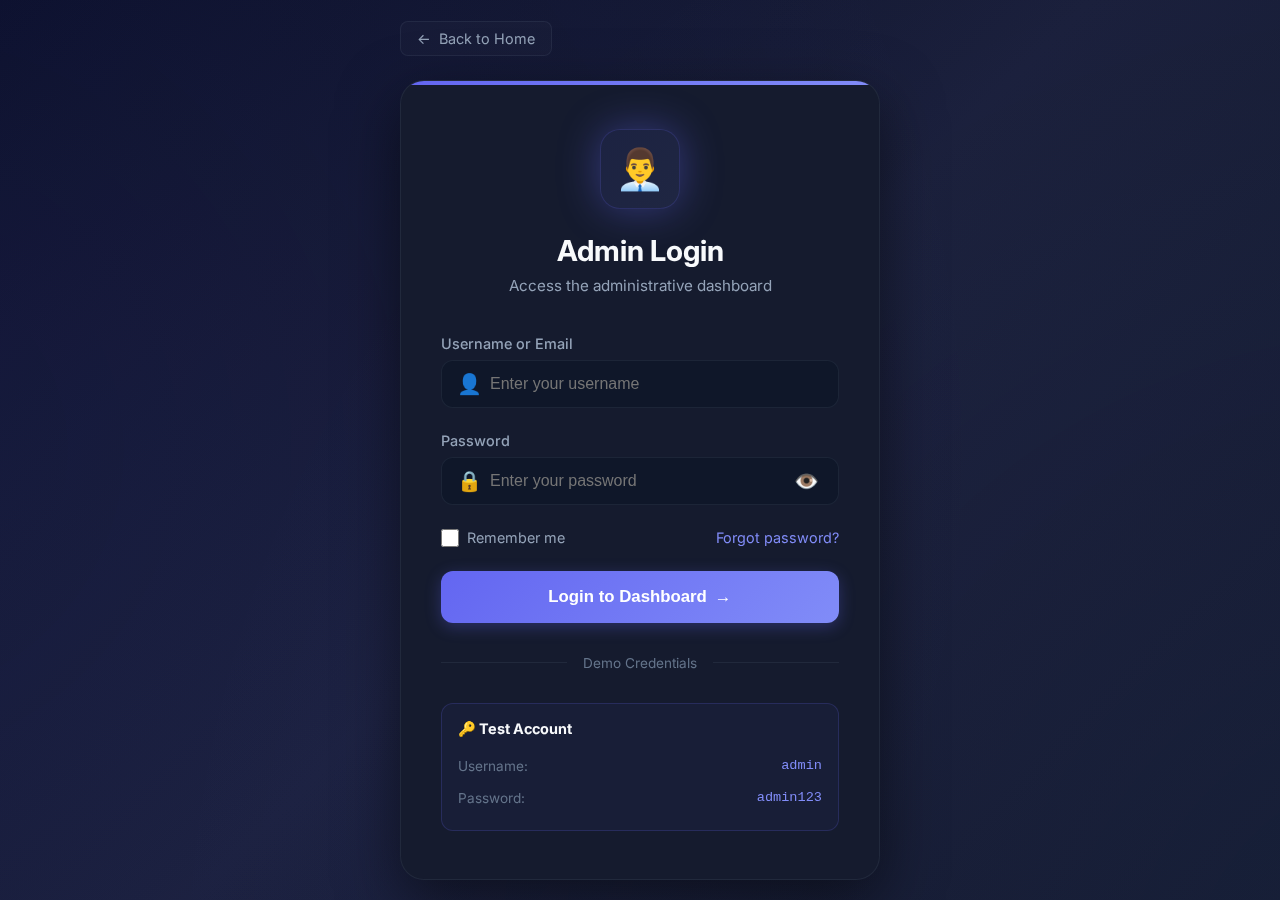
<file: Desktop/attendance/student-management.html>
<!DOCTYPE html>
<html lang="en">

<head>
  <meta charset="UTF-8" />
  <meta name="viewport" content="width=device-width, initial-scale=1.0" />
  <title>Admin Dashboard - Student Management</title>
  <link rel="preconnect" href="https://fonts.googleapis.com">
  <link rel="preconnect" href="https://fonts.gstatic.com" crossorigin>
  <link href="https://fonts.googleapis.com/css2?family=Inter:wght@300;400;500;600;700;800&display=swap"
    rel="stylesheet">

  <style>
    :root {
      --bg-primary: #0a0e27;
      --bg-secondary: #0f1729;
      --bg-card: #151b2e;
      --bg-elevated: #1a2035;
      --accent-primary: #6366f1;
      --accent-secondary: #818cf8;
      --accent-tertiary: #a5b4fc;
      --accent-glow: rgba(99, 102, 241, 0.4);
      --text-primary: #f8fafc;
      --text-secondary: #cbd5e1;
      --text-muted: #64748b;
      --success: #10b981;
      --success-light: #34d399;
      --warning: #f59e0b;
      --danger: #ef4444;
      --border: rgba(148, 163, 184, 0.1);
      --border-light: rgba(148, 163, 184, 0.2);
      --shadow-sm: 0 2px 8px rgba(0, 0, 0, 0.3);
      --shadow-md: 0 8px 24px rgba(0, 0, 0, 0.4);
      --shadow-lg: 0 20px 60px rgba(0, 0, 0, 0.5);
      --shadow-glow: 0 0 40px var(--accent-glow);
    }

    * {
      margin: 0;
      padding: 0;
      box-sizing: border-box;
    }

    body {
      font-family: 'Inter', system-ui, -apple-system, sans-serif;
      background: linear-gradient(135deg, #0a0e27 0%, #1a1f3a 50%, #0f1729 100%);
      min-height: 100vh;
      color: var(--text-primary);
      position: relative;
      overflow-x: hidden;
    }

    /* Animated background */
    body::before {
      content: '';
      position: fixed;
      top: -50%;
      left: -50%;
      width: 200%;
      height: 200%;
      background: radial-gradient(circle at 20% 50%, rgba(99, 102, 241, 0.08) 0%, transparent 50%),
        radial-gradient(circle at 80% 80%, rgba(129, 140, 248, 0.08) 0%, transparent 50%),
        radial-gradient(circle at 40% 20%, rgba(168, 85, 247, 0.06) 0%, transparent 50%);
      animation: drift 20s ease-in-out infinite;
      pointer-events: none;
      z-index: 0;
    }

    @keyframes drift {

      0%,
      100% {
        transform: translate(0, 0) rotate(0deg);
      }

      33% {
        transform: translate(30px, -30px) rotate(5deg);
      }

      66% {
        transform: translate(-20px, 20px) rotate(-5deg);
      }
    }

    /* Navbar */
    .navbar {
      background: var(--bg-card);
      border-bottom: 1px solid var(--border);
      padding: 16px 32px;
      display: flex;
      justify-content: space-between;
      align-items: center;
      box-shadow: var(--shadow-md);
      position: sticky;
      top: 0;
      z-index: 100;
      backdrop-filter: blur(10px);
    }

    .nav-brand {
      display: flex;
      align-items: center;
      gap: 12px;
      font-size: 1.3rem;
      font-weight: 700;
    }

    .nav-brand-icon {
      width: 40px;
      height: 40px;
      background: linear-gradient(135deg, var(--accent-primary), var(--accent-secondary));
      border-radius: 10px;
      display: flex;
      align-items: center;
      justify-content: center;
      font-size: 20px;
      box-shadow: 0 4px 12px rgba(99, 102, 241, 0.3);
    }

    .nav-actions {
      display: flex;
      align-items: center;
      gap: 16px;
    }

    .nav-user {
      display: flex;
      align-items: center;
      gap: 12px;
      padding: 8px 16px;
      background: rgba(255, 255, 255, 0.03);
      border-radius: 12px;
      border: 1px solid var(--border);
    }

    .user-avatar {
      width: 36px;
      height: 36px;
      background: linear-gradient(135deg, var(--accent-primary), var(--accent-secondary));
      border-radius: 50%;
      display: flex;
      align-items: center;
      justify-content: center;
      font-weight: 600;
      font-size: 0.9rem;
    }

    .user-info {
      display: flex;
      flex-direction: column;
    }

    .user-name {
      font-weight: 600;
      font-size: 0.9rem;
    }

    .user-role {
      font-size: 0.75rem;
      color: var(--text-muted);
    }

    .logout-btn {
      padding: 8px 16px;
      background: rgba(239, 68, 68, 0.1);
      border: 1px solid rgba(239, 68, 68, 0.3);
      color: #fca5a5;
      border-radius: 8px;
      cursor: pointer;
      font-size: 0.9rem;
      font-weight: 500;
      transition: all 0.3s ease;
      display: flex;
      align-items: center;
      gap: 6px;
    }

    .logout-btn:hover {
      background: rgba(239, 68, 68, 0.2);
      border-color: rgba(239, 68, 68, 0.5);
      transform: translateY(-1px);
    }

    /* Container */
    .container {
      max-width: 1600px;
      margin: 0 auto;
      padding: 32px 24px;
      position: relative;
      z-index: 1;
    }

    /* Page Header */
    .page-header {
      margin-bottom: 32px;
      animation: fadeInDown 0.6s ease-out;
    }

    @keyframes fadeInDown {
      from {
        opacity: 0;
        transform: translateY(-20px);
      }

      to {
        opacity: 1;
        transform: translateY(0);
      }
    }

    .page-title {
      font-size: 2rem;
      font-weight: 800;
      margin-bottom: 8px;
      background: linear-gradient(135deg, var(--text-primary), var(--accent-tertiary));
      -webkit-background-clip: text;
      -webkit-text-fill-color: transparent;
      background-clip: text;
    }

    .page-subtitle {
      color: var(--text-secondary);
      font-size: 1rem;
    }

    /* Stats Grid */
    .stats-grid {
      display: grid;
      grid-template-columns: repeat(auto-fit, minmax(280px, 1fr));
      gap: 20px;
      margin-bottom: 32px;
      animation: fadeInUp 0.6s ease-out 0.1s both;
    }

    @keyframes fadeInUp {
      from {
        opacity: 0;
        transform: translateY(20px);
      }

      to {
        opacity: 1;
        transform: translateY(0);
      }
    }

    .stat-card {
      background: var(--bg-card);
      border: 1px solid var(--border);
      border-radius: 16px;
      padding: 24px;
      box-shadow: var(--shadow-md);
      transition: all 0.3s ease;
      position: relative;
      overflow: hidden;
    }

    .stat-card::before {
      content: '';
      position: absolute;
      top: 0;
      left: 0;
      right: 0;
      height: 3px;
      background: linear-gradient(90deg, var(--accent-primary), var(--accent-secondary));
      transform: scaleX(0);
      transition: transform 0.3s ease;
    }

    .stat-card:hover {
      transform: translateY(-4px);
      box-shadow: var(--shadow-lg);
      border-color: var(--border-light);
    }

    .stat-card:hover::before {
      transform: scaleX(1);
    }

    .stat-header {
      display: flex;
      justify-content: space-between;
      align-items: flex-start;
      margin-bottom: 16px;
    }

    .stat-icon {
      width: 48px;
      height: 48px;
      background: linear-gradient(135deg, rgba(99, 102, 241, 0.1), rgba(129, 140, 248, 0.1));
      border-radius: 12px;
      display: flex;
      align-items: center;
      justify-content: center;
      font-size: 24px;
      border: 1px solid rgba(99, 102, 241, 0.2);
    }

    .stat-label {
      font-size: 0.85rem;
      color: var(--text-muted);
      text-transform: uppercase;
      letter-spacing: 0.05em;
      font-weight: 600;
    }

    .stat-value {
      font-size: 2.5rem;
      font-weight: 800;
      margin-bottom: 8px;
      background: linear-gradient(135deg, var(--text-primary), var(--accent-tertiary));
      -webkit-background-clip: text;
      -webkit-text-fill-color: transparent;
      background-clip: text;
    }

    .stat-change {
      font-size: 0.85rem;
      display: flex;
      align-items: center;
      gap: 4px;
      font-weight: 500;
    }

    .stat-change.positive {
      color: var(--success-light);
    }

    .stat-change.neutral {
      color: var(--text-muted);
    }

    /* Main Content Grid */
    .content-grid {
      display: grid;
      grid-template-columns: 1fr 1.5fr;
      gap: 24px;
      animation: fadeInUp 0.6s ease-out 0.2s both;
    }

    /* Card */
    .card {
      background: var(--bg-card);
      border: 1px solid var(--border);
      border-radius: 20px;
      padding: 28px;
      box-shadow: var(--shadow-md);
      position: relative;
      overflow: hidden;
    }

    .card::before {
      content: '';
      position: absolute;
      top: -50%;
      right: -50%;
      width: 200%;
      height: 200%;
      background: radial-gradient(circle at center, rgba(99, 102, 241, 0.05) 0%, transparent 70%);
      pointer-events: none;
    }

    .card-header {
      display: flex;
      justify-content: space-between;
      align-items: center;
      margin-bottom: 24px;
      padding-bottom: 16px;
      border-bottom: 1px solid var(--border);
      position: relative;
      z-index: 1;
    }

    .card-title {
      font-size: 1.4rem;
      font-weight: 700;
      display: flex;
      align-items: center;
      gap: 10px;
    }

    .card-badge {
      padding: 4px 12px;
      border-radius: 999px;
      font-size: 0.75rem;
      font-weight: 600;
      background: linear-gradient(135deg, rgba(99, 102, 241, 0.1), rgba(129, 140, 248, 0.1));
      border: 1px solid rgba(99, 102, 241, 0.3);
      color: var(--accent-tertiary);
    }

    .card-subtitle {
      color: var(--text-muted);
      font-size: 0.9rem;
    }

    /* Form */
    .form-group {
      margin-bottom: 20px;
      position: relative;
      z-index: 1;
    }

    .form-label {
      display: flex;
      justify-content: space-between;
      align-items: center;
      margin-bottom: 8px;
      font-size: 0.9rem;
      font-weight: 600;
      color: var(--text-secondary);
    }

    .required {
      color: var(--danger);
      font-size: 0.85rem;
    }

    .form-input {
      width: 100%;
      padding: 12px 16px;
      background: var(--bg-secondary);
      border: 1px solid var(--border);
      border-radius: 12px;
      color: var(--text-primary);
      font-size: 0.95rem;
      transition: all 0.3s ease;
      outline: none;
      font-family: inherit;
    }

    .form-input:focus {
      border-color: var(--accent-primary);
      box-shadow: 0 0 0 3px rgba(99, 102, 241, 0.1);
      background: var(--bg-elevated);
    }

    .form-input.error {
      border-color: var(--danger);
    }

    .error-message {
      color: var(--danger);
      font-size: 0.8rem;
      margin-top: 6px;
      display: none;
    }

    .error-message.show {
      display: block;
    }

    .form-hint {
      font-size: 0.8rem;
      color: var(--text-muted);
      margin-top: 6px;
    }

    .form-actions {
      display: flex;
      gap: 12px;
      margin-top: 24px;
    }

    .btn {
      padding: 12px 24px;
      border: none;
      border-radius: 12px;
      font-size: 1rem;
      font-weight: 600;
      cursor: pointer;
      transition: all 0.3s ease;
      display: flex;
      align-items: center;
      justify-content: center;
      gap: 8px;
      font-family: inherit;
    }

    .btn-primary {
      flex: 1;
      background: linear-gradient(135deg, var(--accent-primary), var(--accent-secondary));
      color: white;
      box-shadow: 0 4px 16px rgba(99, 102, 241, 0.3);
    }

    .btn-primary:hover {
      transform: translateY(-2px);
      box-shadow: 0 8px 24px rgba(99, 102, 241, 0.4);
    }

    .btn-primary:active {
      transform: translateY(0);
    }

    .btn-secondary {
      background: rgba(255, 255, 255, 0.05);
      border: 1px solid var(--border);
      color: var(--text-secondary);
    }

    .btn-secondary:hover {
      background: rgba(255, 255, 255, 0.08);
      border-color: var(--border-light);
      color: var(--text-primary);
    }

    /* Search */
    .search-wrapper {
      position: relative;
      margin-bottom: 20px;
      z-index: 1;
    }

    .search-input {
      width: 100%;
      padding: 12px 16px 12px 44px;
      background: var(--bg-secondary);
      border: 1px solid var(--border);
      border-radius: 12px;
      color: var(--text-primary);
      font-size: 0.95rem;
      transition: all 0.3s ease;
      outline: none;
    }

    .search-input:focus {
      border-color: var(--accent-primary);
      box-shadow: 0 0 0 3px rgba(99, 102, 241, 0.1);
    }

    .search-icon {
      position: absolute;
      left: 16px;
      top: 50%;
      transform: translateY(-50%);
      font-size: 18px;
      color: var(--text-muted);
    }

    /* Students List */
    .students-list {
      display: grid;
      grid-template-columns: repeat(auto-fill, minmax(260px, 1fr));
      gap: 16px;
      max-height: 600px;
      overflow-y: auto;
      padding-right: 8px;
      position: relative;
      z-index: 1;
    }

    .students-list::-webkit-scrollbar {
      width: 6px;
    }

    .students-list::-webkit-scrollbar-track {
      background: transparent;
    }

    .students-list::-webkit-scrollbar-thumb {
      background: rgba(99, 102, 241, 0.3);
      border-radius: 999px;
    }

    .students-list::-webkit-scrollbar-thumb:hover {
      background: rgba(99, 102, 241, 0.5);
    }

    .student-card {
      background: var(--bg-elevated);
      border: 1px solid var(--border);
      border-radius: 16px;
      padding: 16px;
      transition: all 0.3s ease;
      cursor: pointer;
      position: relative;
      overflow: hidden;
    }

    .student-card::before {
      content: '';
      position: absolute;
      top: 0;
      left: 0;
      right: 0;
      height: 3px;
      background: linear-gradient(90deg, var(--accent-primary), var(--accent-secondary));
      transform: scaleX(0);
      transition: transform 0.3s ease;
    }

    .student-card:hover {
      transform: translateY(-4px);
      box-shadow: var(--shadow-md);
      border-color: var(--border-light);
    }

    .student-card:hover::before {
      transform: scaleX(1);
    }

    .student-header {
      display: flex;
      align-items: center;
      gap: 12px;
      margin-bottom: 12px;
    }

    .student-avatar {
      width: 48px;
      height: 48px;
      background: linear-gradient(135deg, var(--accent-primary), var(--accent-secondary));
      border-radius: 12px;
      display: flex;
      align-items: center;
      justify-content: center;
      font-weight: 700;
      font-size: 1.1rem;
      flex-shrink: 0;
    }

    .student-info {
      flex: 1;
      min-width: 0;
    }

    .student-name {
      font-weight: 600;
      font-size: 1rem;
      margin-bottom: 2px;
      white-space: nowrap;
      overflow: hidden;
      text-overflow: ellipsis;
    }

    .student-email {
      font-size: 0.8rem;
      color: var(--text-muted);
      white-space: nowrap;
      overflow: hidden;
      text-overflow: ellipsis;
    }

    .student-meta {
      display: flex;
      justify-content: space-between;
      align-items: center;
      margin-bottom: 12px;
    }

    .course-badge {
      padding: 4px 10px;
      background: rgba(99, 102, 241, 0.1);
      border: 1px solid rgba(99, 102, 241, 0.3);
      border-radius: 999px;
      font-size: 0.75rem;
      font-weight: 500;
      color: var(--accent-tertiary);
    }

    .student-stats {
      display: flex;
      gap: 8px;
      margin-bottom: 12px;
    }

    .stat-pill {
      flex: 1;
      padding: 6px 10px;
      background: rgba(255, 255, 255, 0.03);
      border: 1px solid var(--border);
      border-radius: 8px;
      text-align: center;
      font-size: 0.75rem;
    }

    .stat-pill-value {
      font-weight: 700;
      font-size: 0.9rem;
      display: block;
      margin-bottom: 2px;
    }

    .stat-pill-label {
      color: var(--text-muted);
      font-size: 0.7rem;
    }

    .gpa-badge {
      padding: 4px 10px;
      border-radius: 999px;
      font-size: 0.75rem;
      font-weight: 600;
      display: inline-flex;
      align-items: center;
      gap: 4px;
    }

    .gpa-badge.high {
      background: rgba(16, 185, 129, 0.1);
      color: #6ee7b7;
      border: 1px solid rgba(16, 185, 129, 0.3);
    }

    .gpa-badge.medium {
      background: rgba(245, 158, 11, 0.1);
      color: #fbbf24;
      border: 1px solid rgba(245, 158, 11, 0.3);
    }

    .gpa-badge.low {
      background: rgba(239, 68, 68, 0.1);
      color: #fca5a5;
      border: 1px solid rgba(239, 68, 68, 0.3);
    }

    .student-actions {
      display: flex;
      gap: 8px;
    }

    .btn-icon {
      flex: 1;
      padding: 8px;
      background: rgba(255, 255, 255, 0.03);
      border: 1px solid var(--border);
      border-radius: 8px;
      color: var(--text-secondary);
      font-size: 0.85rem;
      cursor: pointer;
      transition: all 0.3s ease;
      display: flex;
      align-items: center;
      justify-content: center;
      gap: 6px;
      font-weight: 500;
    }

    .btn-icon.edit:hover {
      background: rgba(16, 185, 129, 0.1);
      border-color: rgba(16, 185, 129, 0.3);
      color: #6ee7b7;
    }

    .btn-icon.delete:hover {
      background: rgba(239, 68, 68, 0.1);
      border-color: rgba(239, 68, 68, 0.3);
      color: #fca5a5;
    }

    .empty-state {
      text-align: center;
      padding: 60px 20px;
      color: var(--text-muted);
      position: relative;
      z-index: 1;
    }

    .empty-state-icon {
      font-size: 64px;
      margin-bottom: 16px;
      opacity: 0.5;
    }

    .empty-state-title {
      font-size: 1.2rem;
      font-weight: 600;
      margin-bottom: 8px;
      color: var(--text-secondary);
    }

    .empty-state-text {
      font-size: 0.9rem;
    }

    /* Toast */
    .toast {
      position: fixed;
      bottom: 24px;
      right: 24px;
      min-width: 320px;
      max-width: 400px;
      background: var(--bg-card);
      border: 1px solid var(--border-light);
      border-radius: 12px;
      padding: 16px;
      box-shadow: var(--shadow-lg);
      display: flex;
      align-items: flex-start;
      gap: 12px;
      transform: translateY(120%);
      opacity: 0;
      transition: all 0.3s ease;
      z-index: 1000;
    }

    .toast.show {
      transform: translateY(0);
      opacity: 1;
    }

    .toast-indicator {
      width: 4px;
      border-radius: 999px;
      align-self: stretch;
    }

    .toast-content {
      flex: 1;
    }

    .toast-title {
      font-weight: 600;
      margin-bottom: 4px;
      font-size: 0.95rem;
    }

    .toast-message {
      font-size: 0.85rem;
      color: var(--text-secondary);
    }

    .toast-close {
      background: none;
      border: none;
      color: var(--text-muted);
      cursor: pointer;
      font-size: 1.2rem;
      padding: 0;
      width: 24px;
      height: 24px;
      display: flex;
      align-items: center;
      justify-content: center;
      border-radius: 4px;
      transition: all 0.3s ease;
    }

    .toast-close:hover {
      background: rgba(255, 255, 255, 0.05);
      color: var(--text-primary);
    }

    /* Responsive */
    @media (max-width: 1200px) {
      .content-grid {
        grid-template-columns: 1fr;
      }
    }

    @media (max-width: 768px) {
      .navbar {
        padding: 12px 16px;
      }

      .nav-brand {
        font-size: 1.1rem;
      }

      .nav-user {
        display: none;
      }

      .container {
        padding: 24px 16px;
      }

      .page-title {
        font-size: 1.6rem;
      }

      .stats-grid {
        grid-template-columns: repeat(2, 1fr);
      }

      .stat-value {
        font-size: 2rem;
      }

      .students-list {
        grid-template-columns: 1fr;
      }

      .toast {
        left: 16px;
        right: 16px;
        min-width: auto;
      }
    }

    @media (max-width: 480px) {
      .stats-grid {
        grid-template-columns: 1fr;
      }

      .form-actions {
        flex-direction: column;
      }

      .btn-primary {
        width: 100%;
      }
    }

    .nav-links {
      display: flex;
      align-items: center;
    }

    .nav-button-group {
      display: inline-flex;
      background: var(--bg-elevated);
      border-radius: 12px;
      padding: 4px;
      border: 1px solid var(--border);
      box-shadow: var(--shadow-sm);
    }

    .nav-button {
      display: inline-flex;
      align-items: center;
      gap: 8px;
      padding: 8px 16px;
      border-radius: 8px;
      color: var(--text-secondary);
      text-decoration: none;
      font-weight: 500;
      font-size: 0.95rem;
      transition: all 0.2s ease;
      background: transparent;
      border: none;
      cursor: pointer;
    }

    .nav-button:hover {
      color: var(--text-primary);
      background: rgba(255, 255, 255, 0.05);
    }

    .nav-button.active {
      background: var(--accent-primary);
      color: white;
      box-shadow: 0 4px 14px -2px rgba(99, 102, 241, 0.3);
    }

    .nav-button.active:hover {
      background: var(--accent-secondary);
    }

    .nav-icon {
      font-size: 1.1em;
      display: inline-flex;
    }
  </style>
</head>

<body>
  <!-- Navbar -->
  <nav class="navbar">
    <div class="nav-brand">
      <div class="nav-brand-icon">👨‍💼</div>
      <span>Admin Dashboard</span>
    </div>
    <div class="nav-actions">
      <div class="nav-links">
        <div class="nav-button-group">
          <a href="student-management.html" class="nav-button active">
            <span class="nav-icon">👥</span>
            <span>Students</span>
          </a>
          <a href="midterm-marks.html" class="nav-button">
            <span class="nav-icon">📊</span>
            <span>Mid-term Marks</span>
          </a>
          <a href="leave-management.html" class="nav-button">
            <span class="nav-icon">📋</span>
            <span>Leave Management</span>
          </a>
        </div>
      </div>
      <div class="nav-user">
        <div class="user-avatar">AD</div>
        <div class="user-info">
          <div class="user-name">Administrator</div>
          <div class="user-role">System Admin</div>
        </div>
      </div>
      <button class="logout-btn" onclick="logout()">
        <span>🚪</span>
        <span>Logout</span>
      </button>
    </div>
  </nav>

  <!-- Main Container -->
  <div class="container">
    <!-- Page Header -->
    <div class="page-header">
      <h1 class="page-title">Student Management</h1>
      <p class="page-subtitle">Manage students, track performance, and view comprehensive analytics</p>
    </div>

    <!-- Stats Grid -->
    <div class="stats-grid">
      <div class="stat-card">
        <div class="stat-header">
          <div>
            <div class="stat-label">Total Students</div>
          </div>
          <div class="stat-icon">👥</div>
        </div>
        <div class="stat-value" id="stat-total">0</div>
        <div class="stat-change neutral">
          <span>📊</span>
          <span>Currently enrolled</span>
        </div>
      </div>

      <div class="stat-card">
        <div class="stat-header">
          <div>
            <div class="stat-label">Unique Courses</div>
          </div>
          <div class="stat-icon">📚</div>
        </div>
        <div class="stat-value" id="stat-courses">0</div>
        <div class="stat-change neutral">
          <span>🎓</span>
          <span>Programs offered</span>
        </div>
      </div>
    </div>

    <!-- Main Content Grid -->
    <div class="content-grid">
      <!-- Add/Edit Student Form -->
      <div class="card">
        <div class="card-header">
          <div>
            <h2 class="card-title">
              <span>✏️</span>
              <span>Student Form</span>
            </h2>
            <p class="card-subtitle">Add or update student information</p>
          </div>
          <span class="card-badge" id="form-mode-badge">Add Mode</span>
        </div>

        <form id="student-form">
          <div class="form-group">
            <label class="form-label">
              <span>Full Name</span>
              <span class="required">*</span>
            </label>
            <input type="text" id="name" class="form-input" placeholder="Enter student name" required />
            <div id="name-error" class="error-message"></div>
          </div>

          <div class="form-group">
            <label class="form-label">
              <span>Email Address</span>
              <span class="required">*</span>
            </label>
            <input type="email" id="email" class="form-input" placeholder="student@example.com" required />
            <div id="email-error" class="error-message"></div>
          </div>

          <div class="form-group">
            <label class="form-label">
              <span>Student ID / Username</span>
              <span class="required">*</span>
            </label>
            <input type="text" id="username" class="form-input" placeholder="Unique username for login" required />
            <div id="username-error" class="error-message"></div>
          </div>

          <div class="form-group">
            <label class="form-label">
              <span>Password</span>
              <span class="required">*</span>
            </label>
            <input type="password" id="password" class="form-input" placeholder="Set a login password" required />
            <div id="password-error" class="error-message"></div>
            <div class="form-hint">Students will use this username and password to login.</div>
          </div>

          <div class="form-group">
            <label class="form-label">
              <span>Course / Program</span>
              <span class="required">*</span>
            </label>
            <input type="text" id="course" class="form-input" placeholder="e.g., BCA, B.Tech CSE" required />
            <div id="course-error" class="error-message"></div>
          </div>

          <div class="form-hint">Mid-term marks can be managed in the <a href="midterm-marks.html" style="color: var(--accent-primary); text-decoration: none;">Mid-term Marks</a> section.</div>

          <div class="form-actions">
            <button type="submit" class="btn btn-primary" id="submit-btn">
              <span id="submit-btn-text">Add Student</span>
              <span>✨</span>
            </button>
            <button type="button" class="btn btn-secondary" id="reset-btn">
              Reset
            </button>
          </div>
        </form>
      </div>

      <!-- Students List -->
      <div class="card">
        <div class="card-header">
          <div>
            <h2 class="card-title">
              <span>📋</span>
              <span>Student Directory</span>
            </h2>
            <p class="card-subtitle">View and manage all students</p>
          </div>
          <div style="display: flex; align-items: center; gap: 8px;">
            <span class="card-badge" id="list-count-badge">0 Students</span>
            <button type="button" id="export-csv-btn" class="btn btn-secondary"
              style="padding: 8px 14px; font-size: 0.85rem;">
              ⬇️ Export CSV
            </button>
          </div>
        </div>

        <div class="search-wrapper">
          <span class="search-icon">🔍</span>
          <input type="text" id="search-input" class="search-input" placeholder="Search by name, email, or course..." />
        </div>

        <div id="students-list" class="students-list">
          <!-- Student cards will be rendered here -->
        </div>

        <div id="students-empty" class="empty-state">
          <div class="empty-state-icon">📚</div>
          <div class="empty-state-title">No Students Yet</div>
          <div class="empty-state-text">Add your first student using the form to get started</div>
        </div>
      </div>
    </div>
  </div>

  <!-- Toast Notification -->
  <div id="toast" class="toast">
    <div id="toast-indicator" class="toast-indicator"></div>
    <div class="toast-content">
      <div id="toast-title" class="toast-title"></div>
      <div id="toast-message" class="toast-message"></div>
    </div>
    <button id="toast-close" class="toast-close">×</button>
  </div>

  <script>
    // Authentication Check
    function checkAuth() {
      const userRole = sessionStorage.getItem('userRole');
      if (userRole !== 'admin') {
        alert('Access denied. Please login as admin.');
        window.location.href = 'pages/admin-login.html';
        return false;
      }
      return true;
    }

    if (!checkAuth()) {
      throw new Error('Unauthorized access');
    }

    // Logout function
    function logout() {
      if (confirm('Are you sure you want to logout?')) {
        sessionStorage.clear();
        window.location.href = 'pages/admin-login.html';
      }
    }

    // Data Store
    const STUDENTS_STORAGE_KEY = 'studentsData';
    const students = [];
    let editingId = null;
    let selectedStudentId = null;

    // DOM Elements
    const form = document.getElementById('student-form');
    const nameInput = document.getElementById('name');
    const emailInput = document.getElementById('email');
    const usernameInput = document.getElementById('username');
    const passwordInput = document.getElementById('password');
    const courseInput = document.getElementById('course');
    const mid1Input = document.getElementById('mid1');
    const mid2Input = document.getElementById('mid2');
    const averageMarksInput = document.getElementById('average-marks');
    const submitBtn = document.getElementById('submit-btn');
    const submitBtnText = document.getElementById('submit-btn-text');
    const resetBtn = document.getElementById('reset-btn');
    const formModeBadge = document.getElementById('form-mode-badge');
    const searchInput = document.getElementById('search-input');
    const studentsList = document.getElementById('students-list');
    const studentsEmpty = document.getElementById('students-empty');
    const exportCsvBtn = document.getElementById('export-csv-btn');
    const toast = document.getElementById('toast');
    const toastIndicator = document.getElementById('toast-indicator');
    const toastTitle = document.getElementById('toast-title');
    const toastMessage = document.getElementById('toast-message');
    const toastClose = document.getElementById('toast-close');

    // Stats Elements
    const statTotal = document.getElementById('stat-total');
    const statCourses = document.getElementById('stat-courses');
    const listCountBadge = document.getElementById('list-count-badge');

    // Persistence helpers
    function loadStudents() {
      const stored = localStorage.getItem(STUDENTS_STORAGE_KEY);
      if (!stored) return;

      try {
        const parsed = JSON.parse(stored);
        if (Array.isArray(parsed)) {
          parsed.forEach((s, idx) => {
            const mid1Value = typeof s.mid1 === 'number' ? s.mid1 : (typeof s.marks === 'number' ? s.marks : 0);
            const mid2Value = typeof s.mid2 === 'number' ? s.mid2 : (typeof s.marks === 'number' ? s.marks : 0);
            const marksValue = (mid1Value + mid2Value) / 2;
            const gpaValue = typeof s.gpa === 'number' ? s.gpa : calculateGpaFromMarks(marksValue);
            const gradeValue = s.grade || calculateGradeFromMarks(marksValue);

            students.push({
              id: s.id || Date.now() + idx,
              name: s.name || '',
              email: s.email || '',
              username: s.username || '',
              password: s.password || '',
              course: s.course || '',
              mid1: mid1Value,
              mid2: mid2Value,
              marks: marksValue,
              gpa: gpaValue,
              grade: gradeValue,
              createdAt: s.createdAt ? new Date(s.createdAt) : new Date()
            });
          });
        }
      } catch (err) {
        console.error('Failed to parse students data from storage', err);
      }
    }

    function saveStudents() {
      const serializable = students.map(s => ({
        ...s,
        createdAt: s.createdAt instanceof Date ? s.createdAt.toISOString() : s.createdAt
      }));
      localStorage.setItem(STUDENTS_STORAGE_KEY, JSON.stringify(serializable));
    }

    // Utility Functions
    function calculateGpaFromMarks(marks) {
      const percentage = Math.max(0, Math.min(100, marks));
      const gpa = (percentage / 100) * 4;
      return Number(gpa.toFixed(2));
    }

    function calculateGradeFromMarks(marks) {
      if (marks >= 85) return 'A';
      if (marks >= 70) return 'B';
      if (marks >= 55) return 'C';
      if (marks >= 40) return 'D';
      return 'F';
    }

    function getGpaLevelClass(gpa) {
      if (gpa >= 3.5) return 'high';
      if (gpa >= 2.5) return 'medium';
      return 'low';
    }

    function getFilteredStudents() {
      const term = searchInput.value.trim().toLowerCase();
      if (!term) return [...students];
      return students.filter(s => {
        return (
          (s.name || '').toLowerCase().includes(term) ||
          (s.email || '').toLowerCase().includes(term) ||
          (s.course || '').toLowerCase().includes(term)
        );
      });
    }

    function escapeCsvValue(value) {
      const str = String(value ?? '');
      const escaped = str.replace(/"/g, '""');
      return `"${escaped}"`;
    }

    function exportStudentsToCsv() {
      if (!students.length) {
        showToast('No data', 'There are no students to export yet.', 'warning');
        return;
      }

      const filtered = getFilteredStudents();
      if (!filtered.length) {
        showToast('No results', 'No students match the current search.', 'warning');
        return;
      }

      const headers = ['Name', 'Email', 'Username', 'Course', 'Mid 1', 'Mid 2', 'Average', 'Grade'];
      const rows = [headers.map(escapeCsvValue).join(',')];

      filtered.forEach(s => {
        rows.push([
          escapeCsvValue(s.name || ''),
          escapeCsvValue(s.email || ''),
          escapeCsvValue(s.username || ''),
          escapeCsvValue(s.course || ''),
          escapeCsvValue(typeof s.mid1 === 'number' ? s.mid1.toFixed(1) : ''),
          escapeCsvValue(typeof s.mid2 === 'number' ? s.mid2.toFixed(1) : ''),
          escapeCsvValue(typeof s.marks === 'number' ? s.marks.toFixed(1) : ''),
          escapeCsvValue(s.grade || '')
        ].join(','));
      });

      const csvContent = rows.join('\r\n');
      const blob = new Blob([csvContent], { type: 'text/csv;charset=utf-8;' });
      const url = URL.createObjectURL(blob);
      const link = document.createElement('a');
      const today = new Date().toISOString().slice(0, 10);

      link.href = url;
      link.download = `students-${today}.csv`;
      document.body.appendChild(link);
      link.click();
      document.body.removeChild(link);
      URL.revokeObjectURL(url);

      showToast('Exported', `Exported ${filtered.length} student(s) to CSV.`, 'success');
    }

    // Toast Functions
    let toastTimeout = null;

    function showToast(title, message, type = 'success') {
      if (toastTimeout) clearTimeout(toastTimeout);

      toastTitle.textContent = title;
      toastMessage.textContent = message;

      if (type === 'success') {
        toastIndicator.style.background = 'linear-gradient(135deg, #10b981, #34d399)';
      } else if (type === 'error') {
        toastIndicator.style.background = 'linear-gradient(135deg, #ef4444, #f87171)';
      } else {
        toastIndicator.style.background = 'linear-gradient(135deg, #f59e0b, #fbbf24)';
      }

      toast.classList.add('show');

      toastTimeout = setTimeout(() => {
        toast.classList.remove('show');
      }, 3000);
    }

    toastClose.addEventListener('click', () => {
      toast.classList.remove('show');
    });

    // Validation Functions
    function clearErrors() {
      document.querySelectorAll('.error-message').forEach(el => {
        el.classList.remove('show');
        el.textContent = '';
      });
      document.querySelectorAll('.form-input').forEach(el => {
        el.classList.remove('error');
      });
    }

    function setError(input, message) {
      const errorEl = document.getElementById(`${input.id}-error`);
      if (errorEl) {
        errorEl.textContent = message;
        errorEl.classList.add('show');
      }
      input.classList.add('error');
    }

    function validateForm() {
      clearErrors();
      let valid = true;

      const name = nameInput.value.trim();
      const email = emailInput.value.trim();
      const username = usernameInput.value.trim();
      const password = passwordInput.value;
      const course = courseInput.value.trim();

      if (!name) {
        setError(nameInput, 'Name is required');
        valid = false;
      }

      if (!email) {
        setError(emailInput, 'Email is required');
        valid = false;
      } else if (!/^\S+@\S+\.\S+$/.test(email)) {
        setError(emailInput, 'Please enter a valid email');
        valid = false;
      }

      if (!username) {
        setError(usernameInput, 'Username is required');
        valid = false;
      } else {
        const normalized = username.toLowerCase();
        const existing = students.find(
          s => s.username && s.username.toLowerCase() === normalized && s.id !== editingId
        );
        if (existing) {
          setError(usernameInput, 'This username is already in use');
          valid = false;
        }
      }

      if (!password && editingId === null) {
        setError(passwordInput, 'Password is required');
        valid = false;
      }

      if (!course) {
        setError(courseInput, 'Course is required');
        valid = false;
      }

      return valid;
    }

    // CRUD Operations
    function resetForm(full = false) {
      form.reset();
      clearErrors();
      editingId = null;
      submitBtnText.textContent = 'Add Student';
      formModeBadge.textContent = 'Add Mode';
      if (full) searchInput.value = '';
    }

    function handleSubmit(e) {
      e.preventDefault();

      if (!validateForm()) {
        showToast('Validation Error', 'Please fix the highlighted fields', 'error');
        return;
      }

      const name = nameInput.value.trim();
      const email = emailInput.value.trim();
      const username = usernameInput.value.trim();
      const password = passwordInput.value;
      const course = courseInput.value.trim();

      if (editingId !== null) {
        const index = students.findIndex(s => s.id === editingId);
        if (index !== -1) {
          const updated = {
            ...students[index],
            name,
            email,
            username,
            course
          };

          // Only update password if a new one was provided
          if (password) {
            updated.password = password;
          }

          students[index] = updated;
        }
        showToast('Success', `${name}'s details updated successfully`);
      } else {
        const id = Date.now();
        students.unshift({
          id,
          name,
          email,
          username,
          password,
          course,
          createdAt: new Date()
        });
        showToast('Success', `${name} added successfully`);
      }

      saveStudents();
      resetForm();
      render();
    }

    function handleEdit(id) {
      const student = students.find(s => s.id === id);
      if (!student) return;

      editingId = id;
      nameInput.value = student.name;
      emailInput.value = student.email;
      courseInput.value = student.course;

      submitBtnText.textContent = 'Update Student';
      formModeBadge.textContent = 'Edit Mode';

      nameInput.focus();
      window.scrollTo({ top: 0, behavior: 'smooth' });
    }

    function handleDelete(id) {
      const student = students.find(s => s.id === id);
      if (!student) return;

      if (!confirm(`Delete ${student.name}? This action cannot be undone.`)) return;

      const idx = students.findIndex(s => s.id === id);
      if (idx !== -1) {
        students.splice(idx, 1);
        saveStudents();
      }

      showToast('Deleted', `${student.name} removed successfully`, 'warning');

      if (editingId === id) {
        resetForm();
      }

      render();
    }

    // Rendering Functions
    function updateStats() {
      const total = students.length;
      statTotal.textContent = total;

      if (total === 0) {
        statCourses.textContent = '0';
        listCountBadge.textContent = '0 Students';
        return;
      }

      const courses = new Set(
        students.map(s => (s.course || '').trim().toLowerCase()).filter(c => c.length > 0)
      );
      statCourses.textContent = courses.size;

      listCountBadge.textContent = total === 1 ? '1 Student' : `${total} Students`;
    }

    function renderStudents() {
      studentsList.innerHTML = '';

      const filtered = getFilteredStudents();

      if (filtered.length === 0) {
        studentsEmpty.style.display = 'block';
        return;
      } else {
        studentsEmpty.style.display = 'none';
      }

      const fragment = document.createDocumentFragment();

      filtered.forEach(student => {
        const card = document.createElement('div');
        card.className = 'student-card';

        const initials = student.name
          .split(' ')
          .filter(Boolean)
          .slice(0, 2)
          .map(p => p[0])
          .join('')
          .toUpperCase();

        const gpaClass = getGpaLevelClass(student.gpa);

        card.innerHTML = `
          <div class="student-header">
            <div class="student-avatar">${initials || 'ST'}</div>
            <div class="student-info">
              <div class="student-name">${student.name}</div>
              <div class="student-email">${student.email}</div>
            </div>
          </div>
          <div class="student-meta">
            <span class="course-badge">${student.course}</span>
            <span class="course-badge">ID: ${student.username || 'N/A'}</span>
          </div>
          <div class="student-actions">
            <button class="btn-icon edit" data-action="edit">
              ✏️ Edit
            </button>
            <button class="btn-icon delete" data-action="delete">
              🗑️ Delete
            </button>
          </div>
        `;

        card.querySelector('[data-action="edit"]').addEventListener('click', () => handleEdit(student.id));
        card.querySelector('[data-action="delete"]').addEventListener('click', () => handleDelete(student.id));

        fragment.appendChild(card);
      });

      studentsList.appendChild(fragment);
    }

    function render() {
      updateStats();
      renderStudents();
    }

    // Event Listeners
    form.addEventListener('submit', handleSubmit);
    resetBtn.addEventListener('click', () => resetForm(true));
    searchInput.addEventListener('input', renderStudents);
    if (exportCsvBtn) {
      exportCsvBtn.addEventListener('click', exportStudentsToCsv);
    }

    // Initialize
    loadStudents();
    render();
  </script>
</body>

</html>
</file>
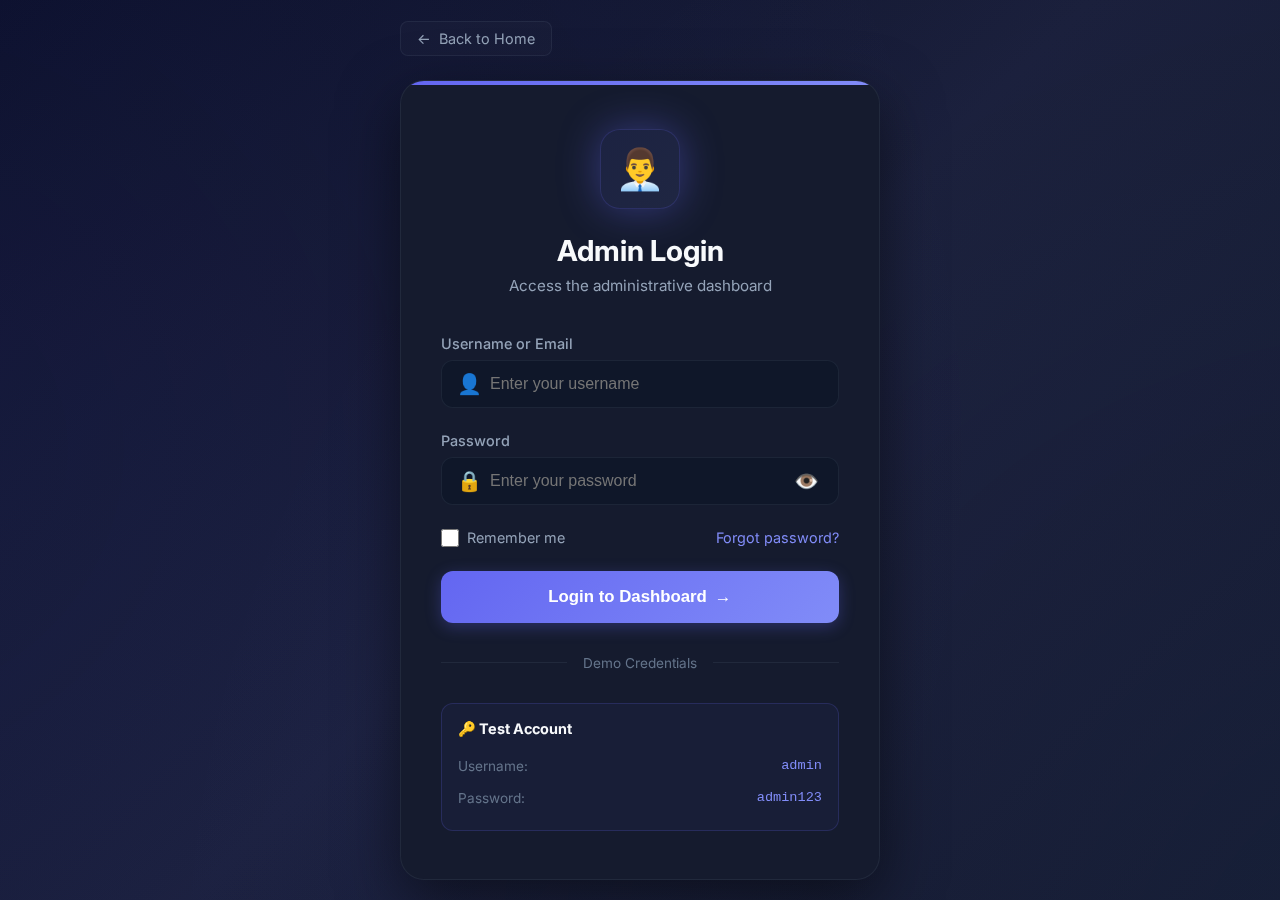
<file: Desktop/attendance/pages/admin-login.html>
<!DOCTYPE html>
<html lang="en">

<head>
    <meta charset="UTF-8" />
    <meta name="viewport" content="width=device-width, initial-scale=1.0" />
    <title>Admin Login - Attendance System</title>
    <link rel="preconnect" href="https://fonts.googleapis.com">
    <link rel="preconnect" href="https://fonts.gstatic.com" crossorigin>
    <link href="https://fonts.googleapis.com/css2?family=Inter:wght@300;400;500;600;700&display=swap" rel="stylesheet">

    <style>
        :root {
            --bg-primary: #0a0e27;
            --bg-secondary: #0f1729;
            --bg-card: #151b2e;
            --accent-primary: #6366f1;
            --accent-secondary: #818cf8;
            --accent-glow: rgba(99, 102, 241, 0.4);
            --text-primary: #f8fafc;
            --text-secondary: #94a3b8;
            --text-muted: #64748b;
            --success: #10b981;
            --danger: #ef4444;
            --border: rgba(148, 163, 184, 0.1);
            --shadow-sm: 0 2px 8px rgba(0, 0, 0, 0.3);
            --shadow-md: 0 8px 24px rgba(0, 0, 0, 0.4);
            --shadow-lg: 0 20px 60px rgba(0, 0, 0, 0.5);
            --shadow-glow: 0 0 40px var(--accent-glow);
        }

        * {
            margin: 0;
            padding: 0;
            box-sizing: border-box;
        }

        body {
            font-family: 'Inter', system-ui, -apple-system, sans-serif;
            background: linear-gradient(135deg, #0a0e27 0%, #1a1f3a 50%, #0f1729 100%);
            min-height: 100vh;
            display: flex;
            align-items: center;
            justify-content: center;
            padding: 20px;
            position: relative;
            overflow-x: hidden;
        }

        body::before {
            content: '';
            position: fixed;
            top: -50%;
            left: -50%;
            width: 200%;
            height: 200%;
            background: radial-gradient(circle at 20% 50%, rgba(99, 102, 241, 0.08) 0%, transparent 50%),
                radial-gradient(circle at 80% 80%, rgba(129, 140, 248, 0.08) 0%, transparent 50%);
            animation: drift 20s ease-in-out infinite;
            pointer-events: none;
        }

        @keyframes drift {

            0%,
            100% {
                transform: translate(0, 0) rotate(0deg);
            }

            33% {
                transform: translate(30px, -30px) rotate(5deg);
            }

            66% {
                transform: translate(-20px, 20px) rotate(-5deg);
            }
        }

        .container {
            width: 100%;
            max-width: 480px;
            position: relative;
            z-index: 1;
            animation: fadeInUp 0.6s ease-out;
        }

        @keyframes fadeInUp {
            from {
                opacity: 0;
                transform: translateY(30px);
            }

            to {
                opacity: 1;
                transform: translateY(0);
            }
        }

        .back-button {
            display: inline-flex;
            align-items: center;
            gap: 8px;
            color: var(--text-secondary);
            text-decoration: none;
            font-size: 0.9rem;
            margin-bottom: 24px;
            padding: 8px 16px;
            border-radius: 8px;
            transition: all 0.3s ease;
            background: rgba(255, 255, 255, 0.02);
            border: 1px solid var(--border);
        }

        .back-button:hover {
            color: var(--text-primary);
            background: rgba(255, 255, 255, 0.05);
            border-color: rgba(99, 102, 241, 0.3);
            transform: translateX(-4px);
        }

        .login-card {
            background: var(--bg-card);
            border-radius: 24px;
            padding: 48px 40px;
            border: 1px solid var(--border);
            box-shadow: var(--shadow-lg);
            position: relative;
            overflow: hidden;
        }

        .login-card::before {
            content: '';
            position: absolute;
            top: 0;
            left: 0;
            right: 0;
            height: 4px;
            background: linear-gradient(90deg, var(--accent-primary), var(--accent-secondary));
        }

        .card-header {
            text-align: center;
            margin-bottom: 40px;
        }

        .icon-wrapper {
            width: 80px;
            height: 80px;
            margin: 0 auto 24px;
            background: linear-gradient(135deg, rgba(99, 102, 241, 0.1), rgba(129, 140, 248, 0.1));
            border-radius: 20px;
            display: flex;
            align-items: center;
            justify-content: center;
            font-size: 40px;
            border: 1px solid rgba(99, 102, 241, 0.2);
            box-shadow: var(--shadow-glow);
        }

        .card-header h1 {
            font-size: 1.8rem;
            color: var(--text-primary);
            margin-bottom: 8px;
            font-weight: 700;
        }

        .card-header p {
            color: var(--text-secondary);
            font-size: 0.95rem;
        }

        .form-group {
            margin-bottom: 24px;
        }

        .form-label {
            display: block;
            color: var(--text-secondary);
            font-size: 0.9rem;
            font-weight: 500;
            margin-bottom: 8px;
        }

        .input-wrapper {
            position: relative;
        }

        .input-icon {
            position: absolute;
            left: 16px;
            top: 50%;
            transform: translateY(-50%);
            font-size: 20px;
            pointer-events: none;
        }

        .form-input {
            width: 100%;
            padding: 14px 16px 14px 48px;
            background: var(--bg-secondary);
            border: 1px solid var(--border);
            border-radius: 12px;
            color: var(--text-primary);
            font-size: 1rem;
            transition: all 0.3s ease;
            outline: none;
        }

        .form-input:focus {
            border-color: var(--accent-primary);
            box-shadow: 0 0 0 3px rgba(99, 102, 241, 0.1);
            background: var(--bg-card);
        }

        .form-input.error {
            border-color: var(--danger);
        }

        .error-message {
            color: var(--danger);
            font-size: 0.85rem;
            margin-top: 6px;
            display: none;
        }

        .error-message.show {
            display: block;
        }

        .password-toggle {
            position: absolute;
            right: 16px;
            top: 50%;
            transform: translateY(-50%);
            background: none;
            border: none;
            color: var(--text-muted);
            cursor: pointer;
            font-size: 20px;
            padding: 4px;
            transition: color 0.3s ease;
        }

        .password-toggle:hover {
            color: var(--text-secondary);
        }

        .form-options {
            display: flex;
            justify-content: space-between;
            align-items: center;
            margin-bottom: 24px;
        }

        .checkbox-wrapper {
            display: flex;
            align-items: center;
            gap: 8px;
        }

        .checkbox-wrapper input[type="checkbox"] {
            width: 18px;
            height: 18px;
            cursor: pointer;
            accent-color: var(--accent-primary);
        }

        .checkbox-wrapper label {
            color: var(--text-secondary);
            font-size: 0.9rem;
            cursor: pointer;
        }

        .forgot-link {
            color: var(--accent-secondary);
            text-decoration: none;
            font-size: 0.9rem;
            transition: color 0.3s ease;
        }

        .forgot-link:hover {
            color: var(--accent-primary);
        }

        .submit-button {
            width: 100%;
            padding: 16px;
            background: linear-gradient(135deg, var(--accent-primary), var(--accent-secondary));
            color: white;
            border: none;
            border-radius: 12px;
            font-size: 1.05rem;
            font-weight: 600;
            cursor: pointer;
            transition: all 0.3s ease;
            box-shadow: 0 4px 16px rgba(99, 102, 241, 0.3);
            display: flex;
            align-items: center;
            justify-content: center;
            gap: 8px;
        }

        .submit-button:hover {
            transform: translateY(-2px);
            box-shadow: 0 8px 24px rgba(99, 102, 241, 0.4);
        }

        .submit-button:active {
            transform: translateY(0);
        }

        .submit-button:disabled {
            opacity: 0.6;
            cursor: not-allowed;
            transform: none;
        }

        .divider {
            display: flex;
            align-items: center;
            gap: 16px;
            margin: 32px 0;
            color: var(--text-muted);
            font-size: 0.85rem;
        }

        .divider::before,
        .divider::after {
            content: '';
            flex: 1;
            height: 1px;
            background: var(--border);
        }

        .demo-credentials {
            background: rgba(99, 102, 241, 0.05);
            border: 1px solid rgba(99, 102, 241, 0.2);
            border-radius: 12px;
            padding: 16px;
            margin-top: 24px;
        }

        .demo-credentials h3 {
            color: var(--text-primary);
            font-size: 0.9rem;
            margin-bottom: 12px;
            display: flex;
            align-items: center;
            gap: 8px;
        }

        .demo-item {
            display: flex;
            justify-content: space-between;
            align-items: center;
            padding: 8px 0;
            color: var(--text-secondary);
            font-size: 0.85rem;
        }

        .demo-item span:first-child {
            color: var(--text-muted);
        }

        .demo-item span:last-child {
            color: var(--accent-secondary);
            font-family: 'Courier New', monospace;
            font-weight: 500;
        }

        .alert {
            padding: 12px 16px;
            border-radius: 10px;
            margin-bottom: 24px;
            display: none;
            align-items: center;
            gap: 12px;
            font-size: 0.9rem;
        }

        .alert.show {
            display: flex;
        }

        .alert.error {
            background: rgba(239, 68, 68, 0.1);
            border: 1px solid rgba(239, 68, 68, 0.3);
            color: #fca5a5;
        }

        .alert.success {
            background: rgba(16, 185, 129, 0.1);
            border: 1px solid rgba(16, 185, 129, 0.3);
            color: #6ee7b7;
        }

        @media (max-width: 640px) {
            .login-card {
                padding: 32px 24px;
            }

            .card-header h1 {
                font-size: 1.5rem;
            }

            .form-options {
                flex-direction: column;
                align-items: flex-start;
                gap: 12px;
            }
        }
    </style>
</head>

<body>
    <div class="container">
        <a href="../index.html" class="back-button">
            <span>←</span>
            <span>Back to Home</span>
        </a>

        <div class="login-card">
            <div class="card-header">
                <div class="icon-wrapper">👨‍💼</div>
                <h1>Admin Login</h1>
                <p>Access the administrative dashboard</p>
            </div>

            <div id="alert" class="alert">
                <span id="alert-icon"></span>
                <span id="alert-message"></span>
            </div>

            <form id="loginForm">
                <div class="form-group">
                    <label for="username" class="form-label">Username or Email</label>
                    <div class="input-wrapper">
                        <span class="input-icon">👤</span>
                        <input type="text" id="username" class="form-input" placeholder="Enter your username"
                            autocomplete="username" required />
                    </div>
                    <div id="username-error" class="error-message"></div>
                </div>

                <div class="form-group">
                    <label for="password" class="form-label">Password</label>
                    <div class="input-wrapper">
                        <span class="input-icon">🔒</span>
                        <input type="password" id="password" class="form-input" placeholder="Enter your password"
                            autocomplete="current-password" required />
                        <button type="button" class="password-toggle" id="togglePassword">
                            👁️
                        </button>
                    </div>
                    <div id="password-error" class="error-message"></div>
                </div>

                <div class="form-options">
                    <div class="checkbox-wrapper">
                        <input type="checkbox" id="remember" />
                        <label for="remember">Remember me</label>
                    </div>
                    <a href="#" class="forgot-link">Forgot password?</a>
                </div>

                <button type="submit" class="submit-button" id="submitBtn">
                    <span>Login to Dashboard</span>
                    <span>→</span>
                </button>
            </form>

            <div class="divider">Demo Credentials</div>

            <div class="demo-credentials">
                <h3>🔑 Test Account</h3>
                <div class="demo-item">
                    <span>Username:</span>
                    <span>admin</span>
                </div>
                <div class="demo-item">
                    <span>Password:</span>
                    <span>admin123</span>
                </div>
            </div>
        </div>
    </div>

    <script>
        // DOM Elements
        const loginForm = document.getElementById('loginForm');
        const usernameInput = document.getElementById('username');
        const passwordInput = document.getElementById('password');
        const togglePassword = document.getElementById('togglePassword');
        const submitBtn = document.getElementById('submitBtn');
        const alert = document.getElementById('alert');
        const alertIcon = document.getElementById('alert-icon');
        const alertMessage = document.getElementById('alert-message');
        const rememberCheckbox = document.getElementById('remember');

        // Demo credentials
        const ADMIN_CREDENTIALS = {
            username: 'admin',
            password: 'admin123'
        };

        // Toggle password visibility
        togglePassword.addEventListener('click', () => {
            const type = passwordInput.type === 'password' ? 'text' : 'password';
            passwordInput.type = type;
            togglePassword.textContent = type === 'password' ? '👁️' : '🙈';
        });

        // Show alert
        function showAlert(message, type = 'error') {
            alert.className = `alert ${type} show`;
            alertIcon.textContent = type === 'error' ? '⚠️' : '✅';
            alertMessage.textContent = message;

            setTimeout(() => {
                alert.classList.remove('show');
            }, 5000);
        }

        // Validate form
        function validateForm() {
            let isValid = true;

            // Clear previous errors
            document.querySelectorAll('.error-message').forEach(el => {
                el.classList.remove('show');
                el.textContent = '';
            });
            document.querySelectorAll('.form-input').forEach(el => {
                el.classList.remove('error');
            });

            // Validate username
            if (!usernameInput.value.trim()) {
                document.getElementById('username-error').textContent = 'Username is required';
                document.getElementById('username-error').classList.add('show');
                usernameInput.classList.add('error');
                isValid = false;
            }

            // Validate password
            if (!passwordInput.value) {
                document.getElementById('password-error').textContent = 'Password is required';
                document.getElementById('password-error').classList.add('show');
                passwordInput.classList.add('error');
                isValid = false;
            }

            return isValid;
        }

        // Handle form submission
        loginForm.addEventListener('submit', (e) => {
            e.preventDefault();

            if (!validateForm()) {
                showAlert('Please fill in all required fields', 'error');
                return;
            }

            const username = usernameInput.value.trim();
            const password = passwordInput.value;
            const remember = rememberCheckbox.checked;

            // Check credentials
            if (username === ADMIN_CREDENTIALS.username && password === ADMIN_CREDENTIALS.password) {
                // Store session
                sessionStorage.setItem('userRole', 'admin');
                sessionStorage.setItem('username', username);

                if (remember) {
                    localStorage.setItem('rememberAdmin', 'true');
                    localStorage.setItem('adminUsername', username);
                }

                showAlert('Login successful! Redirecting...', 'success');

                // Redirect to admin dashboard
                setTimeout(() => {
                    window.location.href = '../student-management.html';
                }, 1500);
            } else {
                showAlert('Invalid username or password', 'error');
                passwordInput.value = '';
                passwordInput.focus();
            }
        });

        // Check if user should be remembered
        window.addEventListener('load', () => {
            if (localStorage.getItem('rememberAdmin') === 'true') {
                const savedUsername = localStorage.getItem('adminUsername');
                if (savedUsername) {
                    usernameInput.value = savedUsername;
                    rememberCheckbox.checked = true;
                    passwordInput.focus();
                }
            }
        });

        // Auto-fill demo credentials on click
        document.querySelector('.demo-credentials').addEventListener('click', () => {
            usernameInput.value = ADMIN_CREDENTIALS.username;
            passwordInput.value = ADMIN_CREDENTIALS.password;
            usernameInput.focus();
        });
    </script>
</body>

</html>
</file>
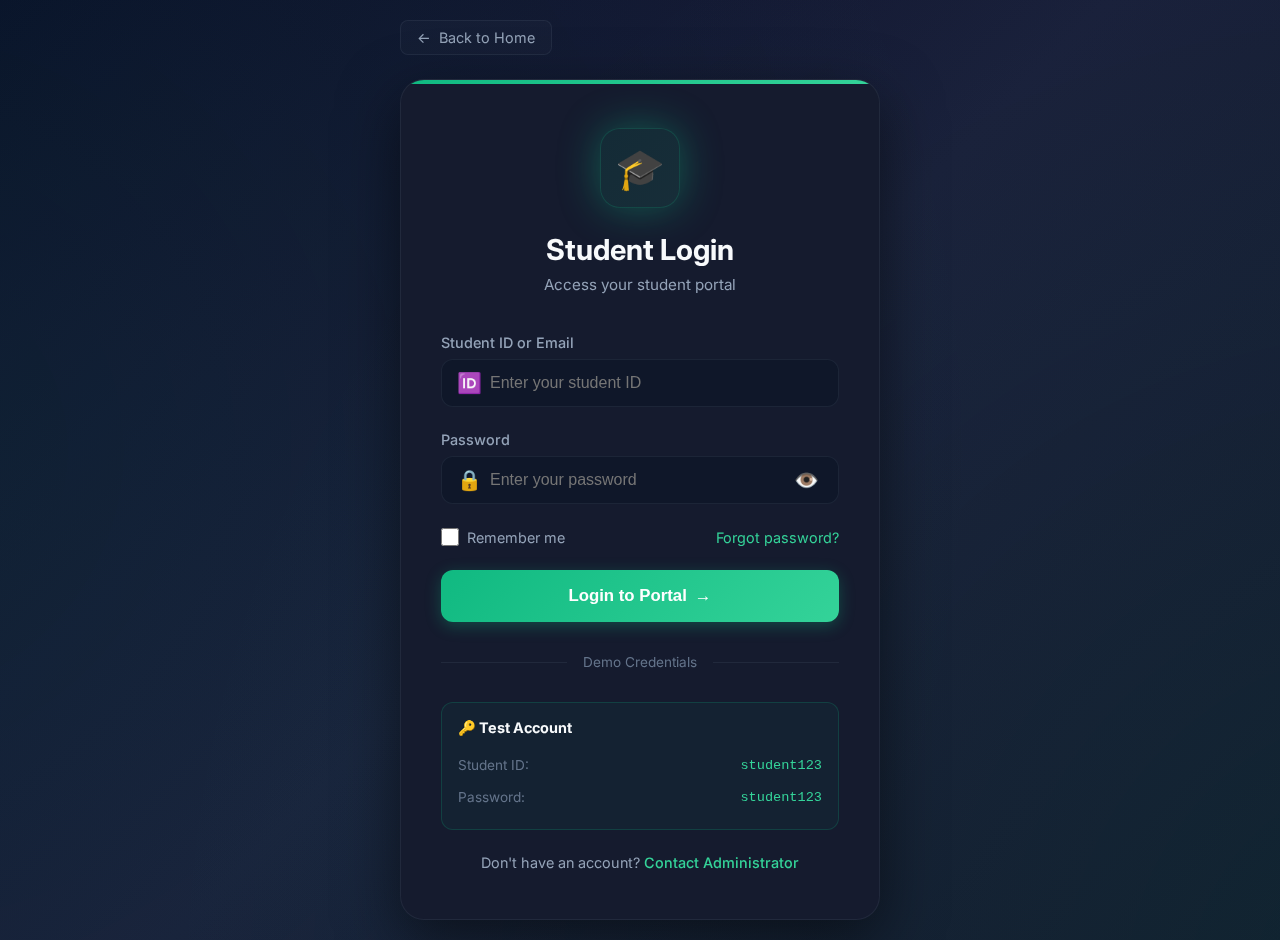
<file: Desktop/attendance/pages/apply-leave.html>
<!DOCTYPE html>
<html lang="en">
<head>
    <meta charset="UTF-8">
    <meta name="viewport" content="width=device-width, initial-scale=1.0">
    <title>Apply Leave - Student Portal</title>
    <link rel="preconnect" href="https://fonts.googleapis.com">
    <link rel="preconnect" href="https://fonts.gstatic.com" crossorigin>
    <link href="https://fonts.googleapis.com/css2?family=Inter:wght@300;400;500;600;700&display=swap" rel="stylesheet">
    <style>
        :root {
            --bg-primary: #0a0e27;
            --bg-secondary: #0f1729;
            --bg-card: #151b2e;
            --accent-primary: #10b981;
            --accent-secondary: #34d399;
            --text-primary: #f8fafc;
            --text-secondary: #94a3b8;
            --text-muted: #64748b;
            --success: #10b981;
            --warning: #f59e0b;
            --danger: #ef4444;
            --border: rgba(148, 163, 184, 0.1);
            --shadow-md: 0 8px 24px rgba(0, 0, 0, 0.4);
            --accent-glow: rgba(16, 185, 129, 0.4);
            --shadow-lg: 0 20px 60px rgba(0, 0, 0, 0.6);
        }

        * {
            margin: 0;
            padding: 0;
            box-sizing: border-box;
        }

        body {
            font-family: 'Inter', system-ui, -apple-system, sans-serif;
            background: linear-gradient(135deg, #0a0e27 0%, #1a1f3a 50%, #0f1729 100%);
            min-height: 100vh;
            color: var(--text-primary);
            position: relative;
            overflow-x: hidden;
        }

        .container {
            max-width: 800px;
            margin: 0 auto;
            padding: 32px 24px;
        }

        .card {
            background: var(--bg-card);
            border: 1px solid var(--border);
            border-radius: 12px;
            padding: 24px;
            box-shadow: var(--shadow-md);
            margin-bottom: 24px;
        }

        .card-header {
            margin-bottom: 24px;
            padding-bottom: 16px;
            border-bottom: 1px solid var(--border);
        }

        .card-title {
            font-size: 1.5rem;
            font-weight: 600;
            color: var(--text-primary);
            margin-bottom: 8px;
        }

        .card-subtitle {
            color: var(--text-secondary);
            font-size: 0.95rem;
        }

        .form-group {
            margin-bottom: 20px;
        }

        .form-label {
            display: block;
            margin-bottom: 8px;
            font-weight: 500;
            color: var(--text-secondary);
        }

        .form-input, .form-textarea, .form-select {
            width: 100%;
            padding: 10px 14px;
            border: 1px solid var(--border);
            border-radius: 8px;
            background: var(--bg-secondary);
            color: var(--text-primary);
            font-size: 1rem;
            transition: all 0.2s;
        }

        .form-input:focus, .form-textarea:focus, .form-select:focus {
            outline: none;
            border-color: var(--accent-primary);
            box-shadow: 0 0 0 2px rgba(16, 185, 129, 0.2);
        }

        .form-textarea {
            min-height: 120px;
            resize: vertical;
        }

        .form-actions {
            display: flex;
            gap: 12px;
            margin-top: 24px;
        }

        .btn {
            padding: 10px 20px;
            border-radius: 8px;
            font-weight: 500;
            cursor: pointer;
            transition: all 0.2s;
            border: none;
            font-size: 0.95rem;
            display: inline-flex;
            align-items: center;
            justify-content: center;
            gap: 8px;
        }

        .btn-primary {
            background: linear-gradient(135deg, var(--accent-primary), var(--accent-secondary));
            color: white;
        }

        .btn-primary:hover {
            transform: translateY(-2px);
            box-shadow: 0 4px 14px rgba(16, 185, 129, 0.4);
        }

        .btn-secondary {
            background: var(--bg-secondary);
            border: 1px solid var(--border);
            color: var(--text-secondary);
        }

        .btn-secondary:hover {
            background: rgba(255, 255, 255, 0.05);
            border-color: var(--accent-primary);
            color: var(--accent-primary);
        }

        .toast {
            position: fixed;
            bottom: 24px;
            right: 24px;
            background: var(--bg-card);
            border: 1px solid var(--border);
            border-radius: 8px;
            padding: 16px 20px;
            box-shadow: var(--shadow-lg);
            display: flex;
            align-items: center;
            gap: 12px;
            transform: translateY(100px);
            opacity: 0;
            transition: all 0.3s ease;
            z-index: 1000;
        }

        .toast.show {
            transform: translateY(0);
            opacity: 1;
        }

        .toast.success {
            border-left: 4px solid var(--success);
        }

        .toast.error {
            border-left: 4px solid var(--danger);
        }

        .toast-icon {
            font-size: 24px;
        }

        .toast-content {
            flex: 1;
        }

        .toast-title {
            font-weight: 600;
            margin-bottom: 4px;
        }

        .toast-message {
            font-size: 0.9rem;
            color: var(--text-secondary);
        }

        .toast-close {
            background: none;
            border: none;
            color: var(--text-muted);
            cursor: pointer;
            font-size: 18px;
            padding: 0 0 0 12px;
            display: flex;
            align-items: center;
        }

        .toast-close:hover {
            color: var(--text-primary);
        }

        @media (max-width: 768px) {
            .container {
                padding: 24px 16px;
            }

            .form-actions {
                flex-direction: column;
            }

            .btn {
                width: 100%;
            }
        }

        /* Navigation Button Group */
        .nav-button-group {
            display: inline-flex;
            background: rgba(255, 255, 255, 0.05);
            border-radius: 12px;
            padding: 4px;
            border: 1px solid var(--border);
            box-shadow: 0 2px 8px rgba(0, 0, 0, 0.3);
            margin-right: 16px;
        }

        .nav-button {
            display: inline-flex;
            align-items: center;
            gap: 8px;
            padding: 8px 16px;
            border-radius: 8px;
            color: var(--text-secondary);
            text-decoration: none;
            font-weight: 500;
            font-size: 0.95rem;
            transition: all 0.2s ease;
            background: transparent;
            border: none;
            cursor: pointer;
        }

        .nav-button:hover {
            color: var(--text-primary);
            background: rgba(255, 255, 255, 0.05);
        }

        .nav-button.active {
            background: var(--accent-primary);
            color: white;
            box-shadow: 0 4px 14px -2px rgba(16, 185, 129, 0.3);
        }

        .nav-button.active:hover {
            background: var(--accent-secondary);
        }

        .nav-icon {
            font-size: 1.1em;
            display: inline-flex;
        }
    </style>
</head>
<body>
    <!-- Navigation -->
    <nav class="navbar" style="display: flex; justify-content: space-between; align-items: center; padding: 16px 24px; background: rgba(21, 27, 46, 0.9); border-bottom: 1px solid var(--border); box-shadow: 0 4px 6px -1px rgba(0, 0, 0, 0.1); backdrop-filter: blur(14px); position: sticky; top: 0; z-index: 40;">
        <a href="student-dashboard.html" class="nav-brand" style="display: flex; align-items: center; gap: 12px; font-size: 1.3rem; font-weight: 700;">
            <span>🎓</span>
            <span>Student Portal</span>
        </a>
        <div style="display: flex; align-items: center; gap: 16px;">
            <div class="nav-button-group">
                <a href="student-dashboard.html" class="nav-button">
                    <span class="nav-icon">📊</span>
                    <span>Dashboard</span>
                </a>
                <a href="apply-leave.html" class="nav-button active">
                    <span class="nav-icon">📋</span>
                    <span>Apply Leave</span>
                </a>
            </div>
            <button class="logout-btn" onclick="logout()" style="padding: 8px 16px; background: rgba(239, 68, 68, 0.1); border: 1px solid rgba(239, 68, 68, 0.3); color: #fca5a5; border-radius: 8px; cursor: pointer; font-size: 0.9rem; transition: all 0.3s ease; display: flex; align-items: center; gap: 6px;" onmouseover="this.style.background='rgba(239, 68, 68, 0.2)'; this.style.borderColor='rgba(239, 68, 68, 0.5)'" onmouseout="this.style.background='rgba(239, 68, 68, 0.1)'; this.style.borderColor='rgba(239, 68, 68, 0.3)'">
                <span>🚪</span>
                <span>Logout</span>
            </button>
        </div>
    </nav>

    <div class="container">
        <div class="card">
            <div class="card-header">
                <h1 class="card-title">Apply for Leave</h1>
                <p class="card-subtitle">Submit your leave application with details</p>
            </div>
            
            <form id="leaveForm">
                <div class="form-group">
                    <label for="leaveType" class="form-label">Leave Type <span class="required">*</span></label>
                    <select id="leaveType" class="form-select" required>
                        <option value="">Select leave type</option>
                        <option value="sick">Sick Leave</option>
                        <option value="personal">Personal Leave</option>
                        <option value="vacation">Vacation</option>
                        <option value="other">Other</option>
                    </select>
                </div>

                <div class="form-group">
                    <label for="startDate" class="form-label">Start Date <span class="required">*</span></label>
                    <input type="date" id="startDate" class="form-input" required>
                </div>

                <div class="form-group">
                    <label for="endDate" class="form-label">End Date <span class="required">*</span></label>
                    <input type="date" id="endDate" class="form-input" required>
                </div>

                <div class="form-group">
                    <label for="reason" class="form-label">Reason <span class="required">*</span></label>
                    <textarea id="reason" class="form-textarea" placeholder="Please provide a reason for your leave..." required></textarea>
                </div>

                <div class="form-group">
                    <label for="contactNumber" class="form-label">Contact Number <span class="required">*</span></label>
                    <input type="tel" id="contactNumber" class="form-input" placeholder="Your contact number" required>
                </div>

                <div class="form-actions">
                    <button type="submit" class="btn btn-primary">
                        <span>📝</span>
                        <span>Submit Application</span>
                    </button>
                    <button type="button" id="clearBtn" class="btn btn-secondary">
                        <span>🗑️</span>
                        <span>Clear Form</span>
                    </button>
                </div>
            </form>
        </div>

        <div class="card">
            <div class="card-header">
                <h2 class="card-title">Leave History</h2>
                <p class="card-subtitle">Your previous leave applications</p>
            </div>
            <div id="leaveHistory">
                <!-- Leave history will be loaded here -->
                <div class="empty-state">
                    <p>No leave applications found.</p>
                </div>
            </div>
        </div>
    </div>

    <!-- Toast Notification -->
    <div id="toast" class="toast">
        <div id="toastIcon" class="toast-icon"></div>
        <div class="toast-content">
            <div id="toastTitle" class="toast-title"></div>
            <div id="toastMessage" class="toast-message"></div>
        </div>
        <button id="toastClose" class="toast-close">&times;</button>
    </div>

    <script>
        // DOM Elements
        const leaveForm = document.getElementById('leaveForm');
        const clearBtn = document.getElementById('clearBtn');
        const toast = document.getElementById('toast');
        const toastTitle = document.getElementById('toastTitle');
        const toastMessage = document.getElementById('toastMessage');
        const toastIcon = document.getElementById('toastIcon');
        const toastClose = document.getElementById('toastClose');

        // Check authentication
        function checkAuth() {
            const userRole = sessionStorage.getItem('userRole');
            const studentId = sessionStorage.getItem('studentId');
            const studentName = sessionStorage.getItem('studentName');

            if (userRole !== 'student' || !studentId) {
                window.location.href = 'student-login.html';
                return;
            }
        }

        // Show toast notification
        function showToast(title, message, type = 'success') {
            toastTitle.textContent = title;
            toastMessage.textContent = message;
            
            // Set icon and style based on type
            if (type === 'success') {
                toastIcon.textContent = '✅';
                toast.className = 'toast show success';
            } else {
                toastIcon.textContent = '❌';
                toast.className = 'toast show error';
            }

            // Auto-hide after 5 seconds
            setTimeout(() => {
                toast.classList.remove('show');
            }, 5000);
        }

        // Close toast
        toastClose.addEventListener('click', () => {
            toast.classList.remove('show');
        });

        // Clear form
        clearBtn.addEventListener('click', () => {
            if (confirm('Are you sure you want to clear the form?')) {
                leaveForm.reset();
            }
        });

        // Handle form submission
        leaveForm.addEventListener('submit', (e) => {
            e.preventDefault();
            
            // Get form values
            const leaveType = document.getElementById('leaveType').value;
            const startDate = document.getElementById('startDate').value;
            const endDate = document.getElementById('endDate').value;
            const reason = document.getElementById('reason').value;
            const contactNumber = document.getElementById('contactNumber').value;
            const studentId = sessionStorage.getItem('studentId');
            const studentName = sessionStorage.getItem('studentName');

            // Validate dates
            if (new Date(startDate) > new Date(endDate)) {
                showToast('Error', 'End date cannot be before start date', 'error');
                return;
            }

            // Create leave application object
            const leaveApplication = {
                id: Date.now().toString(),
                studentId,
                studentName,
                leaveType,
                startDate,
                endDate,
                reason,
                contactNumber,
                status: 'pending',
                appliedDate: new Date().toISOString(),
                approvedBy: null,
                approvedDate: null
            };

            // Save to localStorage
            const leaveApplications = JSON.parse(localStorage.getItem('leaveApplications') || '[]');
            leaveApplications.push(leaveApplication);
            localStorage.setItem('leaveApplications', JSON.stringify(leaveApplications));

            // Show success message
            showToast('Success', 'Your leave application has been submitted successfully!');
            
            // Reset form
            leaveForm.reset();
            
            // Refresh leave history
            loadLeaveHistory();
        });

        // Load leave history
        function loadLeaveHistory() {
            const studentId = sessionStorage.getItem('studentId');
            const leaveApplications = JSON.parse(localStorage.getItem('leaveApplications') || '[]');
            const studentLeaves = leaveApplications.filter(leave => leave.studentId === studentId);
            
            const leaveHistory = document.getElementById('leaveHistory');
            
            if (studentLeaves.length === 0) {
                leaveHistory.innerHTML = `
                    <div class="empty-state">
                        <p>No leave applications found.</p>
                    </div>
                `;
                return;
            }

            // Sort by applied date (newest first)
            studentLeaves.sort((a, b) => new Date(b.appliedDate) - new Date(a.appliedDate));

            // Generate leave history HTML
            const leaveItems = studentLeaves.map(leave => {
                const statusClass = `status-${leave.status}`;
                const statusText = leave.status.charAt(0).toUpperCase() + leave.status.slice(1);
                
                return `
                    <div class="leave-item">
                        <div class="leave-header">
                            <span class="leave-type">${leave.leaveType}</span>
                            <span class="leave-status ${statusClass}">${statusText}</span>
                        </div>
                        <div class="leave-dates">
                            ${formatDate(leave.startDate)} to ${formatDate(leave.endDate)}
                        </div>
                        <div class="leave-reason">
                            ${leave.reason}
                        </div>
                        <div class="leave-footer">
                            <span class="leave-applied">Applied on ${formatDateTime(leave.appliedDate)}</span>
                            ${leave.approvedBy ? `<span class="leave-approved">Approved by ${leave.approvedBy} on ${formatDateTime(leave.approvedDate)}</span>` : ''}
                        </div>
                    </div>
                `;
            }).join('');

            leaveHistory.innerHTML = `
                <div class="leave-list">
                    ${leaveItems}
                </div>
                <style>
                    .leave-list {
                        display: flex;
                        flex-direction: column;
                        gap: 16px;
                    }
                    
                    .leave-item {
                        background: var(--bg-secondary);
                        border: 1px solid var(--border);
                        border-radius: 8px;
                        padding: 16px;
                        transition: all 0.2s;
                    }
                    
                    .leave-item:hover {
                        border-color: var(--accent-primary);
                        box-shadow: 0 4px 12px rgba(0, 0, 0, 0.1);
                    }
                    
                    .leave-header {
                        display: flex;
                        justify-content: space-between;
                        align-items: center;
                        margin-bottom: 8px;
                    }
                    
                    .leave-type {
                        font-weight: 600;
                        text-transform: capitalize;
                    }
                    
                    .leave-status {
                        font-size: 0.8rem;
                        padding: 4px 8px;
                        border-radius: 12px;
                        font-weight: 500;
                    }
                    
                    .status-pending {
                        background: rgba(245, 158, 11, 0.1);
                        color: #f59e0b;
                    }
                    
                    .status-approved {
                        background: rgba(16, 185, 129, 0.1);
                        color: #10b981;
                    }
                    
                    .status-rejected {
                        background: rgba(239, 68, 68, 0.1);
                        color: #ef4444;
                    }
                    
                    .leave-dates {
                        font-size: 0.9rem;
                        color: var(--text-secondary);
                        margin-bottom: 8px;
                    }
                    
                    .leave-reason {
                        margin-bottom: 12px;
                        line-height: 1.5;
                    }
                    
                    .leave-footer {
                        display: flex;
                        justify-content: space-between;
                        font-size: 0.8rem;
                        color: var(--text-muted);
                    }
                    
                    .empty-state {
                        text-align: center;
                        padding: 40px 20px;
                        color: var(--text-muted);
                    }
                </style>
            `;
        }

        // Format date as DD/MM/YYYY
        function formatDate(dateString) {
            const date = new Date(dateString);
            return date.toLocaleDateString('en-GB'); // UK format (DD/MM/YYYY)
        }

        // Format date and time
        function formatDateTime(dateTimeString) {
            const date = new Date(dateTimeString);
            return date.toLocaleString('en-GB', {
                day: '2-digit',
                month: 'short',
                year: 'numeric',
                hour: '2-digit',
                minute: '2-digit'
            });
        }

        // Initialize
        document.addEventListener('DOMContentLoaded', () => {
            checkAuth();
            loadLeaveHistory();
            
            // Set minimum date to today
            const today = new Date().toISOString().split('T')[0];
            document.getElementById('startDate').min = today;
            document.getElementById('endDate').min = today;
            
            // Update end date min when start date changes
            document.getElementById('startDate').addEventListener('change', (e) => {
                document.getElementById('endDate').min = e.target.value;
            });
        });

        // Logout function
        function logout() {
            if (confirm('Are you sure you want to logout?')) {
                sessionStorage.clear();
                window.location.href = 'student-login.html';
            }
        }
    </script>
</body>
</html>
</file>
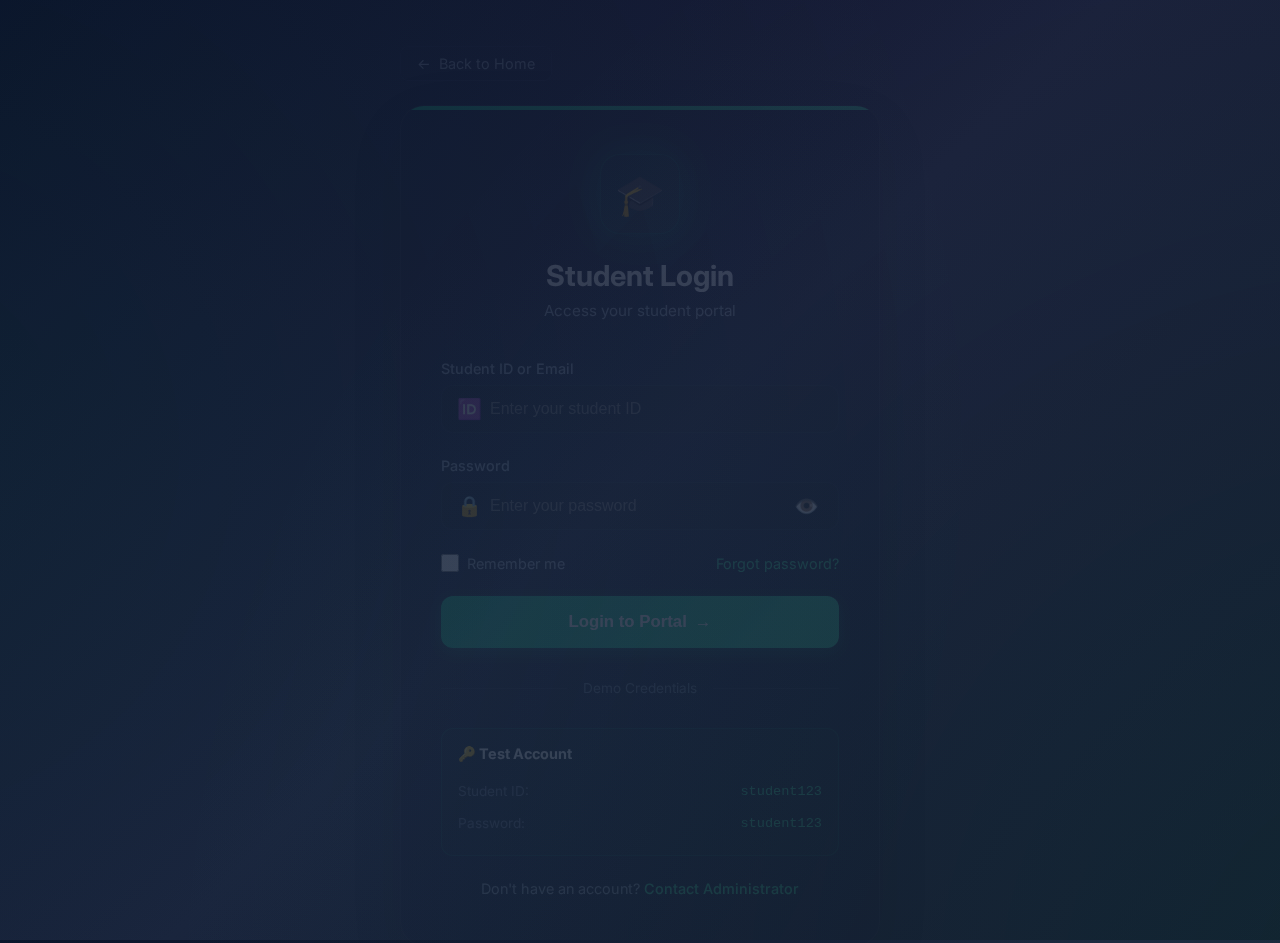
<file: Desktop/attendance/pages/student-dashboard.html>
<!DOCTYPE html>
<html lang="en">

<head>
    <meta charset="UTF-8" />
    <meta name="viewport" content="width=device-width, initial-scale=1.0" />
    <title>Student Dashboard - Attendance System</title>
    <link rel="preconnect" href="https://fonts.googleapis.com">
    <link rel="preconnect" href="https://fonts.gstatic.com" crossorigin>
    <link href="https://fonts.googleapis.com/css2?family=Inter:wght@300;400;500;600;700&display=swap" rel="stylesheet">

    <style>
        :root {
            --bg-primary: #0a0e27;
            --bg-secondary: #0f1729;
            --bg-card: #151b2e;
            --accent-primary: #10b981;
            --accent-secondary: #34d399;
            --text-primary: #f8fafc;
            --text-secondary: #94a3b8;
            --text-muted: #64748b;
            --success: #10b981;
            --warning: #f59e0b;
            --danger: #ef4444;
            --border: rgba(148, 163, 184, 0.1);
            --shadow-md: 0 8px 24px rgba(0, 0, 0, 0.4);
            --accent-glow: rgba(16, 185, 129, 0.4);
            --shadow-lg: 0 20px 60px rgba(0, 0, 0, 0.6);
        }

        * {
            margin: 0;
            padding: 0;
            box-sizing: border-box;
        }

        body {
            font-family: 'Inter', system-ui, -apple-system, sans-serif;
            background: linear-gradient(135deg, #0a0e27 0%, #1a1f3a 50%, #0f1729 100%);
            min-height: 100vh;
            color: var(--text-primary);
            position: relative;
            overflow-x: hidden;
        }

        body::before {
            content: '';
            position: fixed;
            top: -50%;
            left: -50%;
            width: 200%;
            height: 200%;
            background:
                radial-gradient(circle at 20% 40%, rgba(16, 185, 129, 0.08) 0%, transparent 55%),
                radial-gradient(circle at 80% 70%, rgba(52, 211, 153, 0.08) 0%, transparent 55%),
                radial-gradient(circle at 50% 10%, rgba(59, 130, 246, 0.05) 0%, transparent 55%);
            animation: drift 22s ease-in-out infinite;
            pointer-events: none;
            z-index: 0;
        }

        @keyframes drift {

            0%,
            100% {
                transform: translate(0, 0) rotate(0deg);
            }

            33% {
                transform: translate(30px, -25px) rotate(4deg);
            }

            66% {
                transform: translate(-20px, 20px) rotate(-3deg);
            }
        }

        .navbar {
            background: rgba(21, 27, 46, 0.9);
            border-bottom: 1px solid var(--border);
            padding: 16px 24px;
            display: flex;
            justify-content: space-between;
            align-items: center;
            box-shadow: var(--shadow-md);
            backdrop-filter: blur(14px);
            position: sticky;
            top: 0;
            z-index: 40;
        }

        .nav-brand {
            display: flex;
            align-items: center;
            gap: 12px;
            font-size: 1.3rem;
            font-weight: 700;
        }

        .nav-brand span {
            font-size: 24px;
        }

        .nav-user {
            display: flex;
            align-items: center;
            gap: 16px;
        }

        .user-info {
            text-align: right;
        }

        .user-name {
            font-weight: 600;
            font-size: 0.95rem;
        }

        .user-role {
            font-size: 0.8rem;
            color: var(--text-muted);
        }

        .logout-btn {
            padding: 8px 16px;
            background: rgba(239, 68, 68, 0.1);
            border: 1px solid rgba(239, 68, 68, 0.3);
            color: #fca5a5;
            border-radius: 8px;
            cursor: pointer;
            font-size: 0.9rem;
            transition: all 0.3s ease;
        }

        .logout-btn:hover {
            background: rgba(239, 68, 68, 0.2);
            border-color: rgba(239, 68, 68, 0.5);
        }

        .nav-button-group {
            display: inline-flex;
            background: rgba(255, 255, 255, 0.05);
            border-radius: 12px;
            padding: 4px;
            border: 1px solid var(--border);
            box-shadow: var(--shadow-sm);
        }

        .nav-button {
            display: inline-flex;
            align-items: center;
            gap: 8px;
            padding: 8px 16px;
            border-radius: 8px;
            color: var(--text-secondary);
            text-decoration: none;
            font-weight: 500;
            font-size: 0.95rem;
            transition: all 0.2s ease;
            background: transparent;
            border: none;
            cursor: pointer;
        }

        .nav-button:hover {
            color: var(--text-primary);
            background: rgba(255, 255, 255, 0.05);
        }

        .nav-button.active {
            background: var(--accent-primary);
            color: white;
            box-shadow: 0 4px 14px -2px rgba(16, 185, 129, 0.3);
        }

        .nav-button.active:hover {
            background: var(--accent-secondary);
        }

        .nav-icon {
            font-size: 1.1em;
            display: inline-flex;
        }

        .container {
            max-width: 1400px;
            margin: 0 auto;
            padding: 32px 24px;
        }

        .welcome-section {
            margin-bottom: 32px;
        }

        .welcome-section h1 {
            font-size: 2rem;
            margin-bottom: 8px;
            background: linear-gradient(135deg, #e5fef7, #6ee7b7);
            -webkit-background-clip: text;
            -webkit-text-fill-color: transparent;
            background-clip: text;
        }

        .welcome-section p {
            color: var(--text-secondary);
            font-size: 1rem;
        }

        .stats-grid {
            display: grid;
            grid-template-columns: repeat(auto-fit, minmax(250px, 1fr));
            gap: 20px;
            margin-bottom: 32px;
        }

        .stat-card {
            background: var(--bg-card);
            border: 1px solid var(--border);
            border-radius: 16px;
            padding: 24px;
            box-shadow: var(--shadow-md);
            transition: all 0.3s ease;
        }

        .stat-card:hover {
            transform: translateY(-4px);
            border-color: rgba(16, 185, 129, 0.3);
        }

        .stat-header {
            display: flex;
            justify-content: space-between;
            align-items: flex-start;
            margin-bottom: 16px;
        }

        .stat-icon {
            font-size: 32px;
        }

        .stat-label {
            font-size: 0.85rem;
            color: var(--text-muted);
            text-transform: uppercase;
            letter-spacing: 0.05em;
        }

        .stat-value {
            font-size: 2rem;
            font-weight: 700;
            margin-bottom: 8px;
        }

        .stat-change {
            font-size: 0.85rem;
            display: flex;
            align-items: center;
            gap: 4px;
        }

        .stat-change.positive {
            color: var(--success);
        }

        .stat-change.negative {
            color: var(--danger);
        }

        .content-grid {
            display: grid;
            grid-template-columns: 2fr 1fr;
            gap: 24px;
        }

        .card {
            background: rgba(21, 27, 46, 0.95);
            border: 1px solid var(--border);
            border-radius: 18px;
            padding: 24px;
            box-shadow: var(--shadow-md);
            position: relative;
            overflow: hidden;
        }

        .card::before {
            content: '';
            position: absolute;
            inset: 0;
            background: radial-gradient(circle at 0 0, rgba(16, 185, 129, 0.08), transparent 55%);
            opacity: 0;
            pointer-events: none;
            transition: opacity 0.3s ease;
        }

        .card:hover::before {
            opacity: 1;
        }

        .card-header {
            display: flex;
            justify-content: space-between;
            align-items: center;
            margin-bottom: 24px;
            padding-bottom: 16px;
            border-bottom: 1px solid var(--border);
        }

        .card-title {
            font-size: 1.3rem;
            font-weight: 600;
        }

        .attendance-table {
            width: 100%;
            border-collapse: collapse;
        }

        .attendance-table th {
            text-align: left;
            padding: 12px;
            font-size: 0.85rem;
            color: var(--text-muted);
            text-transform: uppercase;
            letter-spacing: 0.05em;
            border-bottom: 1px solid var(--border);
        }

        .attendance-table td {
            padding: 16px 12px;
            border-bottom: 1px solid var(--border);
        }

        .attendance-table tr:hover {
            background: rgba(255, 255, 255, 0.02);
        }

        .status-badge {
            display: inline-block;
            padding: 4px 12px;
            border-radius: 999px;
            font-size: 0.8rem;
            font-weight: 500;
        }

        .status-badge.present {
            background: rgba(16, 185, 129, 0.1);
            color: #6ee7b7;
            border: 1px solid rgba(16, 185, 129, 0.3);
        }

        .status-badge.absent {
            background: rgba(239, 68, 68, 0.1);
            color: #fca5a5;
            border: 1px solid rgba(239, 68, 68, 0.3);
        }

        .mark-attendance {
            padding: 12px 16px 4px;
            margin-bottom: 8px;
            border-radius: 12px;
            background: rgba(255, 255, 255, 0.02);
            border: 1px solid var(--border);
        }

        .mark-attendance-row {
            display: flex;
            justify-content: space-between;
            align-items: center;
            gap: 12px;
        }

        .mark-attendance-label {
            font-size: 0.9rem;
            font-weight: 600;
        }

        .mark-attendance-date {
            font-size: 0.8rem;
            color: var(--text-muted);
            margin-top: 4px;
        }

        .mark-attendance-controls {
            display: flex;
            align-items: center;
            gap: 8px;
        }

        .attendance-status-select {
            padding: 8px 12px;
            border-radius: 999px;
            border: 1px solid var(--border);
            background: var(--bg-secondary);
            color: var(--text-primary);
            font-size: 0.85rem;
        }

        .mark-attendance-btn {
            padding: 8px 14px;
            border-radius: 999px;
            border: none;
            background: linear-gradient(135deg, var(--accent-primary), var(--accent-secondary));
            color: white;
            font-size: 0.85rem;
            font-weight: 600;
            cursor: pointer;
            box-shadow: 0 2px 10px rgba(16, 185, 129, 0.3);
            transition: all 0.2s ease;
        }

        .mark-attendance-btn:hover {
            transform: translateY(-1px);
            box-shadow: 0 4px 14px rgba(16, 185, 129, 0.4);
        }

        .mark-attendance-hint {
            margin-top: 8px;
            font-size: 0.78rem;
            color: var(--text-muted);
        }

        .month-selector-row {
            display: flex;
            justify-content: space-between;
            align-items: center;
            gap: 12px;
            margin-bottom: 12px;
        }

        .month-selector-row label {
            font-size: 0.9rem;
            color: var(--text-secondary);
        }

        .month-selector-row input[type="month"] {
            padding: 6px 10px;
            border-radius: 8px;
            border: 1px solid var(--border);
            background: var(--bg-secondary);
            color: var(--text-primary);
            font-size: 0.9rem;
        }

        .monthly-stats-summary {
            font-size: 0.9rem;
            color: var(--text-secondary);
        }

        .attendance-chart {
            margin-top: 16px;
            height: 160px;
            padding: 12px;
            border-radius: 12px;
            background: rgba(255, 255, 255, 0.02);
            border: 1px solid var(--border);
            display: flex;
            align-items: flex-end;
            gap: 4px;
            overflow-x: auto;
        }

        .attendance-chart-empty {
            font-size: 0.85rem;
            color: var(--text-muted);
        }

        .attendance-bar {
            width: 10px;
            border-radius: 999px;
            background: rgba(148, 163, 184, 0.5);
            position: relative;
        }

        .attendance-bar.present {
            background: rgba(16, 185, 129, 0.85);
        }

        .attendance-bar.absent {
            background: rgba(239, 68, 68, 0.85);
        }

        .attendance-bar::after {
            content: attr(data-day);
            position: absolute;
            bottom: -18px;
            left: 50%;
            transform: translateX(-50%);
            font-size: 0.7rem;
            color: var(--text-muted);
        }

        .upcoming-item {
            padding: 16px;
            background: rgba(255, 255, 255, 0.02);
            border-radius: 12px;
            margin-bottom: 12px;
            border: 1px solid var(--border);
            transition: all 0.3s ease;
        }

        .upcoming-item:hover {
            background: rgba(255, 255, 255, 0.04);
            border-color: rgba(16, 185, 129, 0.3);
        }

        .upcoming-date {
            font-size: 0.8rem;
            color: var(--text-muted);
            margin-bottom: 8px;
        }

        .upcoming-title {
            font-weight: 600;
            margin-bottom: 4px;
        }

        .upcoming-desc {
            font-size: 0.9rem;
            color: var(--text-secondary);
        }

        /* Academic Performance Styles */
        .marks-grid {
            display: grid;
            grid-template-columns: repeat(3, 1fr);
            gap: 16px;
            margin-bottom: 24px;
        }

        .mark-card {
            background: var(--bg-card);
            border: 1px solid var(--border);
            border-radius: 12px;
            padding: 20px;
            text-align: center;
            transition: all 0.3s ease;
        }

        .mark-card.highlight {
            background: linear-gradient(135deg, rgba(16, 185, 129, 0.1), rgba(34, 197, 94, 0.1));
            border-color: rgba(16, 185, 129, 0.3);
        }

        .mark-label {
            font-size: 1rem;
            color: var(--text-secondary);
            margin-bottom: 8px;
        }

        .mark-value {
            font-size: 2.5rem;
            font-weight: 700;
            color: var(--accent-primary);
            line-height: 1;
            margin-bottom: 4px;
        }

        .highlight .mark-value {
            color: var(--success);
        }

        .mark-percentage {
            font-size: 0.9rem;
            color: var(--text-muted);
        }

        .grade-info {
            display: flex;
            align-items: center;
            justify-content: center;
            gap: 12px;
            padding: 12px;
            background: rgba(255, 255, 255, 0.03);
            border-radius: 8px;
            border: 1px solid var(--border);
        }

        .grade-label {
            font-size: 0.95rem;
            color: var(--text-secondary);
        }

        .grade {
            font-size: 1.2rem;
            font-weight: 600;
            color: var(--accent-primary);
        }

        @media (max-width: 968px) {
            .content-grid {
                grid-template-columns: 1fr;
            }

            .stats-grid {
                grid-template-columns: repeat(auto-fit, minmax(200px, 1fr));
            }
        }

        @media (max-width: 640px) {
            .navbar {
                flex-direction: column;
                gap: 16px;
            }

            .nav-user {
                width: 100%;
                justify-content: space-between;
            }

            .welcome-section h1 {
                font-size: 1.5rem;
            }

            .attendance-table {
                font-size: 0.85rem;
            }

            .attendance-table th,
            .attendance-table td {
                padding: 8px;
            }
        }

        @media (max-width: 768px) {
            .marks-grid {
                grid-template-columns: 1fr;
                gap: 12px;
            }
        }
    </style>
</head>

<body>
    <!-- Navigation -->
    <nav class="navbar">
        <div class="nav-brand">
            <span>🎓</span>
            <span>Student Portal</span>
        </div>
        <div class="nav-links">
            <div class="nav-button-group">
                <a href="student-dashboard.html" class="nav-button active">
                    <span class="nav-icon">📊</span>
                    <span>Dashboard</span>
                </a>
                <a href="apply-leave.html" class="nav-button">
                    <span class="nav-icon">📋</span>
                    <span>Apply Leave</span>
                </a>
            </div>
        </div>
        <div class="nav-user">
            <div class="user-info">
                <div class="user-name" id="userName">Student Name</div>
                <div class="user-role">Student ID: <span id="studentId">-</span></div>
            </div>
            <button class="logout-btn" onclick="logout()">Logout</button>
        </div>
    </nav>

    <!-- Main Content -->
    <div class="container">
        <!-- Welcome Section -->
        <div class="welcome-section">
            <h1>Welcome back, <span id="welcomeName">Student</span>! 👋</h1>
            <p>Here's your academic overview and attendance summary</p>
        </div>

        <!-- Stats Grid -->
        <div class="stats-grid">
            <div class="stat-card">
                <div class="stat-header">
                    <div>
                        <div class="stat-label">Overall Attendance</div>
                    </div>
                    <div class="stat-icon">📊</div>
                </div>
                <div class="stat-value" id="overallAttendanceValue">0%</div>
                <div class="stat-change positive">
                    <span>↑</span>
                    <span>2.5% from last month</span>
                </div>
            </div>

            <div class="stat-card">
                <div class="stat-header">
                    <div>
                        <div class="stat-label">Classes Attended</div>
                    </div>
                    <div class="stat-icon">✅</div>
                </div>
                <div class="stat-value" id="classesAttendedValue">0/0</div>
                <div class="stat-change positive">
                    <span>↑</span>
                    <span>Good progress</span>
                </div>
            </div>

            <div class="stat-card">
                <div class="stat-header">
                    <div>
                        <div class="stat-label">Current GPA</div>
                    </div>
                    <div class="stat-icon">🎯</div>
                </div>
                <div class="stat-value">3.8</div>
                <div class="stat-change positive">
                    <span>↑</span>
                    <span>0.2 increase</span>
                </div>
            </div>

            <div class="stat-card">
                <div class="stat-header">
                    <div>
                        <div class="stat-label">Pending Assignments</div>
                    </div>
                    <div class="stat-icon">📝</div>
                </div>
                <div class="stat-value">3</div>
                <div class="stat-change negative">
                    <span>⚠️</span>
                    <span>Due this week</span>
                </div>
            </div>
        </div>

        <!-- Content Grid -->
        <div class="content-grid">
            <!-- Academic Performance -->
            <div class="card">
                <div class="card-header">
                    <h2 class="card-title">Academic Performance</h2>
                    <p class="card-subtitle">Your mid-term marks and progress</p>
                </div>
                <div class="card-body">
                    <div class="marks-grid">
                        <div class="mark-card">
                            <div class="mark-label">Mid 1</div>
                            <div class="mark-value" id="mid1-mark">-</div>
                            <div class="mark-percentage">%</div>
                        </div>
                        <div class="mark-card">
                            <div class="mark-label">Mid 2</div>
                            <div class="mark-value" id="mid2-mark">-</div>
                            <div class="mark-percentage">%</div>
                        </div>
                        <div class="mark-card highlight">
                            <div class="mark-label">Average</div>
                            <div class="mark-value" id="average-mark">-</div>
                            <div class="mark-percentage">%</div>
                        </div>
                    </div>
                    <div class="grade-info">
                        <div class="grade-label">Current Grade:</div>
                        <div class="grade" id="current-grade">-</div>
                    </div>
                </div>
            </div>

            <!-- Recent Attendance -->
            <div class="card">
                <div class="card-header">
                    <h2 class="card-title">Recent Attendance</h2>
                    <span style="color: var(--text-muted); font-size: 0.9rem;">Based on your saved records</span>
                </div>
                <div class="mark-attendance">
                    <div class="mark-attendance-row">
                        <div>
                            <div class="mark-attendance-label">Mark today's attendance</div>
                            <div class="mark-attendance-date" id="todayDateLabel"></div>
                        </div>
                        <div class="mark-attendance-controls">
                            <select id="attendanceStatus" class="attendance-status-select">
                                <option value="present">Present</option>
                                <option value="absent">Absent</option>
                            </select>
                            <button id="markAttendanceBtn" class="mark-attendance-btn">Save</button>
                        </div>
                    </div>
                    <div class="mark-attendance-hint" id="markAttendanceHint"></div>
                </div>
                <table class="attendance-table">
                    <thead>
                        <tr>
                            <th>Date</th>
                            <th>Subject</th>
                            <th>Time</th>
                            <th>Status</th>
                        </tr>
                    </thead>
                    <tbody id="attendanceTableBody">
                        <tr>
                            <td colspan="4" style="text-align: center; color: var(--text-muted); padding: 16px;">
                                No attendance records yet. Use "Mark today's attendance" to get started.
                            </td>
                        </tr>
                    </tbody>
                </table>
            </div>

            <div class="card">
                <div class="card-header">
                    <h2 class="card-title">Monthly Attendance Overview</h2>
                </div>
                <div class="month-selector-row">
                    <label for="monthSelector">Select month</label>
                    <input type="month" id="monthSelector" />
                </div>
                <div id="monthlyStatsSummary" class="monthly-stats-summary">
                    No attendance data for this month yet.
                </div>
                <div id="attendanceChart" class="attendance-chart">
                    <div class="attendance-chart-empty">No data to display.</div>
                </div>
            </div>

            <!-- Upcoming Classes -->
            <div class="card">
                <div class="card-header">
                    <h2 class="card-title">Upcoming</h2>
                </div>
                <div>
                    <div class="upcoming-item">
                        <div class="upcoming-date">📅 Tomorrow, 09:00 AM</div>
                        <div class="upcoming-title">Data Structures Lab</div>
                        <div class="upcoming-desc">Room 301, Lab Building</div>
                    </div>
                    <div class="upcoming-item">
                        <div class="upcoming-date">📅 Nov 30, 11:00 AM</div>
                        <div class="upcoming-title">Web Development Project</div>
                        <div class="upcoming-desc">Submission Deadline</div>
                    </div>
                    <div class="upcoming-item">
                        <div class="upcoming-date">📅 Dec 01, 02:00 PM</div>
                        <div class="upcoming-title">Database Mid-Term Exam</div>
                        <div class="upcoming-desc">Main Examination Hall</div>
                    </div>
                    <div class="upcoming-item">
                        <div class="upcoming-date">📅 Dec 03, 10:00 AM</div>
                        <div class="upcoming-title">OS Assignment Due</div>
                        <div class="upcoming-desc">Submit via Portal</div>
                    </div>
                </div>
            </div>
        </div>
    </div>

    <script>
        const ATTENDANCE_STORAGE_KEY = 'attendanceData';
        let currentStudentId = null;
        let attendanceRecords = [];
        let attendanceInitialized = false;

        let attendanceTableBodyEl = null;
        let todayDateLabelEl = null;
        let attendanceStatusSelectEl = null;
        let markAttendanceBtnEl = null;
        let markAttendanceHintEl = null;
        let monthSelectorEl = null;
        let monthlyStatsSummaryEl = null;
        let attendanceChartEl = null;

        function formatDateLabel(dateStr) {
            const d = new Date(dateStr);
            if (Number.isNaN(d.getTime())) return dateStr;
            return d.toLocaleDateString('en-US', {
                month: 'short',
                day: '2-digit',
                year: 'numeric'
            });
        }

        function getTodayISO() {
            const d = new Date();
            const y = d.getFullYear();
            const m = String(d.getMonth() + 1).padStart(2, '0');
            const day = String(d.getDate()).padStart(2, '0');
            return `${y}-${m}-${day}`;
        }

        function loadAttendance() {
            attendanceRecords = [];
            if (!currentStudentId) return;

            let all = {};
            try {
                const raw = localStorage.getItem(ATTENDANCE_STORAGE_KEY);
                if (raw) {
                    all = JSON.parse(raw) || {};
                }
            } catch (err) {
                console.error('Failed to parse attendance from storage', err);
            }

            const list = Array.isArray(all[currentStudentId]) ? all[currentStudentId] : [];
            attendanceRecords = list.map(r => ({
                date: r.date,
                status: r.status === 'absent' ? 'absent' : 'present',
                createdAt: r.createdAt || new Date().toISOString()
            })).sort((a, b) => a.date.localeCompare(b.date));
        }

        function saveAttendance() {
            if (!currentStudentId) return;
            let all = {};
            try {
                const raw = localStorage.getItem(ATTENDANCE_STORAGE_KEY);
                if (raw) {
                    all = JSON.parse(raw) || {};
                }
            } catch (err) {
                console.error('Failed to parse attendance from storage', err);
            }

            all[currentStudentId] = attendanceRecords;
            localStorage.setItem(ATTENDANCE_STORAGE_KEY, JSON.stringify(all));
        }

        function upsertTodayAttendance(status) {
            const today = getTodayISO();
            const existingIndex = attendanceRecords.findIndex(r => r.date === today);
            if (existingIndex !== -1) {
                attendanceRecords[existingIndex].status = status;
            } else {
                attendanceRecords.push({
                    date: today,
                    status,
                    createdAt: new Date().toISOString()
                });
            }
            attendanceRecords.sort((a, b) => a.date.localeCompare(b.date));
            saveAttendance();
        }

        function getOverallStats() {
            const total = attendanceRecords.length;
            const present = attendanceRecords.filter(r => r.status === 'present').length;
            const percent = total ? Math.round((present / total) * 1000) / 10 : 0;
            return { total, present, percent };
        }

        function getMonthlyStats(year, monthIndex) {
            const byDate = {};
            attendanceRecords.forEach(r => {
                const d = new Date(r.date);
                if (Number.isNaN(d.getTime())) return;
                if (d.getFullYear() === year && d.getMonth() === monthIndex) {
                    byDate[r.date] = r.status; // last write wins
                }
            });

            const dates = Object.keys(byDate).sort();
            const totalDays = dates.length;
            const presentDays = dates.filter(date => byDate[date] === 'present').length;
            const absentDays = totalDays - presentDays;
            const percent = totalDays ? Math.round((presentDays / totalDays) * 1000) / 10 : 0;

            return { dates, byDate, totalDays, presentDays, absentDays, percent };
        }

        function renderOverallStats() {
            const overallEl = document.getElementById('overallAttendanceValue');
            const classesEl = document.getElementById('classesAttendedValue');
            if (!overallEl || !classesEl) return;

            const { total, present, percent } = getOverallStats();
            overallEl.textContent = `${percent.toFixed(1)}%`;
            classesEl.textContent = `${present}/${total}`;
        }

        function renderAttendanceTable() {
            if (!attendanceTableBodyEl) return;
            attendanceTableBodyEl.innerHTML = '';

            if (!attendanceRecords.length) {
                const row = document.createElement('tr');
                const cell = document.createElement('td');
                cell.colSpan = 4;
                cell.style.textAlign = 'center';
                cell.style.color = 'var(--text-muted)';
                cell.style.padding = '16px';
                cell.textContent = 'No attendance records yet.';
                row.appendChild(cell);
                attendanceTableBodyEl.appendChild(row);
                return;
            }

            const recent = [...attendanceRecords]
                .sort((a, b) => b.date.localeCompare(a.date))
                .slice(0, 7);

            recent.forEach(r => {
                const row = document.createElement('tr');
                const statusText = r.status === 'present' ? 'Present' : 'Absent';

                row.innerHTML = `
                    <td>${formatDateLabel(r.date)}</td>
                    <td>-</td>
                    <td>-</td>
                    <td><span class="status-badge ${r.status}">${statusText}</span></td>
                `;

                attendanceTableBodyEl.appendChild(row);
            });
        }

        function renderMonthlyView() {
            if (!monthSelectorEl || !monthlyStatsSummaryEl || !attendanceChartEl) return;

            const value = monthSelectorEl.value;
            if (!value) {
                monthlyStatsSummaryEl.textContent = 'Select a month to view attendance.';
                attendanceChartEl.innerHTML = '<div class="attendance-chart-empty">No data to display.</div>';
                return;
            }

            const [yearStr, monthStr] = value.split('-');
            const year = parseInt(yearStr, 10);
            const monthIndex = parseInt(monthStr, 10) - 1;
            if (Number.isNaN(year) || Number.isNaN(monthIndex)) return;

            const { dates, byDate, totalDays, presentDays, absentDays, percent } = getMonthlyStats(year, monthIndex);

            if (!totalDays) {
                monthlyStatsSummaryEl.textContent = 'No attendance data for this month yet.';
                attendanceChartEl.innerHTML = '<div class="attendance-chart-empty">No data to display.</div>';
                return;
            }

            monthlyStatsSummaryEl.textContent = `Present ${presentDays} day(s), Absent ${absentDays} day(s) — ${percent.toFixed(1)}% attendance.`;

            attendanceChartEl.innerHTML = '';
            dates.forEach(dateStr => {
                const d = new Date(dateStr);
                const dayNum = d.getDate();
                const status = byDate[dateStr];
                const bar = document.createElement('div');
                bar.className = `attendance-bar ${status}`;
                bar.style.height = status === 'present' ? '100%' : '30%';
                bar.setAttribute('data-day', String(dayNum));
                attendanceChartEl.appendChild(bar);
            });
        }

        function updateTodaySection() {
            if (!todayDateLabelEl || !markAttendanceHintEl || !attendanceStatusSelectEl) return;
            const todayISO = getTodayISO();
            todayDateLabelEl.textContent = formatDateLabel(todayISO);
            const existing = attendanceRecords.find(r => r.date === todayISO);

            if (existing) {
                attendanceStatusSelectEl.value = existing.status;
                markAttendanceHintEl.textContent = `Already marked as ${existing.status === 'present' ? 'Present' : 'Absent'} for today. Saving again will update it.`;
            } else {
                attendanceStatusSelectEl.value = 'present';
                markAttendanceHintEl.textContent = 'Choose your status and click Save to mark today\'s attendance.';
            }
        }

        function initAttendanceUI() {
            if (attendanceInitialized) return;
            attendanceInitialized = true;

            attendanceTableBodyEl = document.getElementById('attendanceTableBody');
            todayDateLabelEl = document.getElementById('todayDateLabel');
            attendanceStatusSelectEl = document.getElementById('attendanceStatus');
            markAttendanceBtnEl = document.getElementById('markAttendanceBtn');
            markAttendanceHintEl = document.getElementById('markAttendanceHint');
            monthSelectorEl = document.getElementById('monthSelector');
            monthlyStatsSummaryEl = document.getElementById('monthlyStatsSummary');
            attendanceChartEl = document.getElementById('attendanceChart');

            if (!attendanceTableBodyEl || !attendanceStatusSelectEl || !markAttendanceBtnEl) {
                console.warn('Attendance UI elements missing.');
                return;
            }

            if (monthSelectorEl) {
                const today = new Date();
                const m = String(today.getMonth() + 1).padStart(2, '0');
                const value = `${today.getFullYear()}-${m}`;
                monthSelectorEl.value = value;
                monthSelectorEl.addEventListener('change', renderMonthlyView);
            }

            markAttendanceBtnEl.addEventListener('click', () => {
                const status = attendanceStatusSelectEl.value === 'absent' ? 'absent' : 'present';
                upsertTodayAttendance(status);
                updateTodaySection();
                renderOverallStats();
                renderAttendanceTable();
                renderMonthlyView();
            });

            loadAttendance();
            updateTodaySection();
            renderOverallStats();
            renderAttendanceTable();
            renderMonthlyView();
        }

        // Check authentication
        function checkAuth() {
            const userRole = sessionStorage.getItem('userRole');
            const studentId = sessionStorage.getItem('studentId');
            const studentName = sessionStorage.getItem('studentName') || 'Student';

            if (userRole !== 'student' || !studentId) {
                window.location.href = 'student-login.html';
                return;
            }

            currentStudentId = studentId;

            // Set user info
            document.getElementById('studentId').textContent = studentId;
            document.getElementById('userName').textContent = studentName;
            const firstName = studentName.split(' ')[0] || studentName;
            document.getElementById('welcomeName').textContent = firstName;

            initAttendanceUI();
        }

        // Logout function
        function logout() {
            if (confirm('Are you sure you want to logout?')) {
                sessionStorage.clear();
                window.location.href = 'student-login.html';
            }
        }

        // Load student data
        function loadStudentData() {
            const studentsData = JSON.parse(localStorage.getItem('studentsData') || '[]');
            const currentUser = JSON.parse(sessionStorage.getItem('currentUser') || '{}');
            
            if (currentUser && currentUser.username) {
                const student = studentsData.find(s => s.username === currentUser.username);
                if (student) {
                    // Update welcome message
                    document.getElementById('welcomeName').textContent = student.name || 'Student';
                    
                    // Update marks
                    document.getElementById('mid1-mark').textContent = student.mid1?.toFixed(1) || 'N/A';
                    document.getElementById('mid2-mark').textContent = student.mid2?.toFixed(1) || 'N/A';
                    document.getElementById('average-mark').textContent = student.marks?.toFixed(1) || 'N/A';
                    
                    // Update grade
                    const gradeElement = document.getElementById('current-grade');
                    gradeElement.textContent = student.grade || 'N/A';
                    
                    // Add grade-based styling
                    if (student.grade) {
                        gradeElement.className = 'grade ' + (student.grade === 'F' ? 'grade-fail' : 'grade-pass');
                    }
                }
            }
        }

        // Add grade styling
        const style = document.createElement('style');
        style.textContent = `
            .grade-pass { color: var(--success); }
            .grade-fail { color: var(--danger); }
        `;
        document.head.appendChild(style);

        // Handle page visibility changes
        document.addEventListener('visibilitychange', function() {
            if (!document.hidden) {
                // Page became visible again, refresh data
                loadStudentData();
            }
        });

        // Initialize
        window.addEventListener('load', function() {
            checkAuth();
            loadStudentData();
            
            // Also refresh data when the page regains focus (for good measure)
            window.addEventListener('focus', loadStudentData);
        });
    </script>
</body>

</html>
</file>
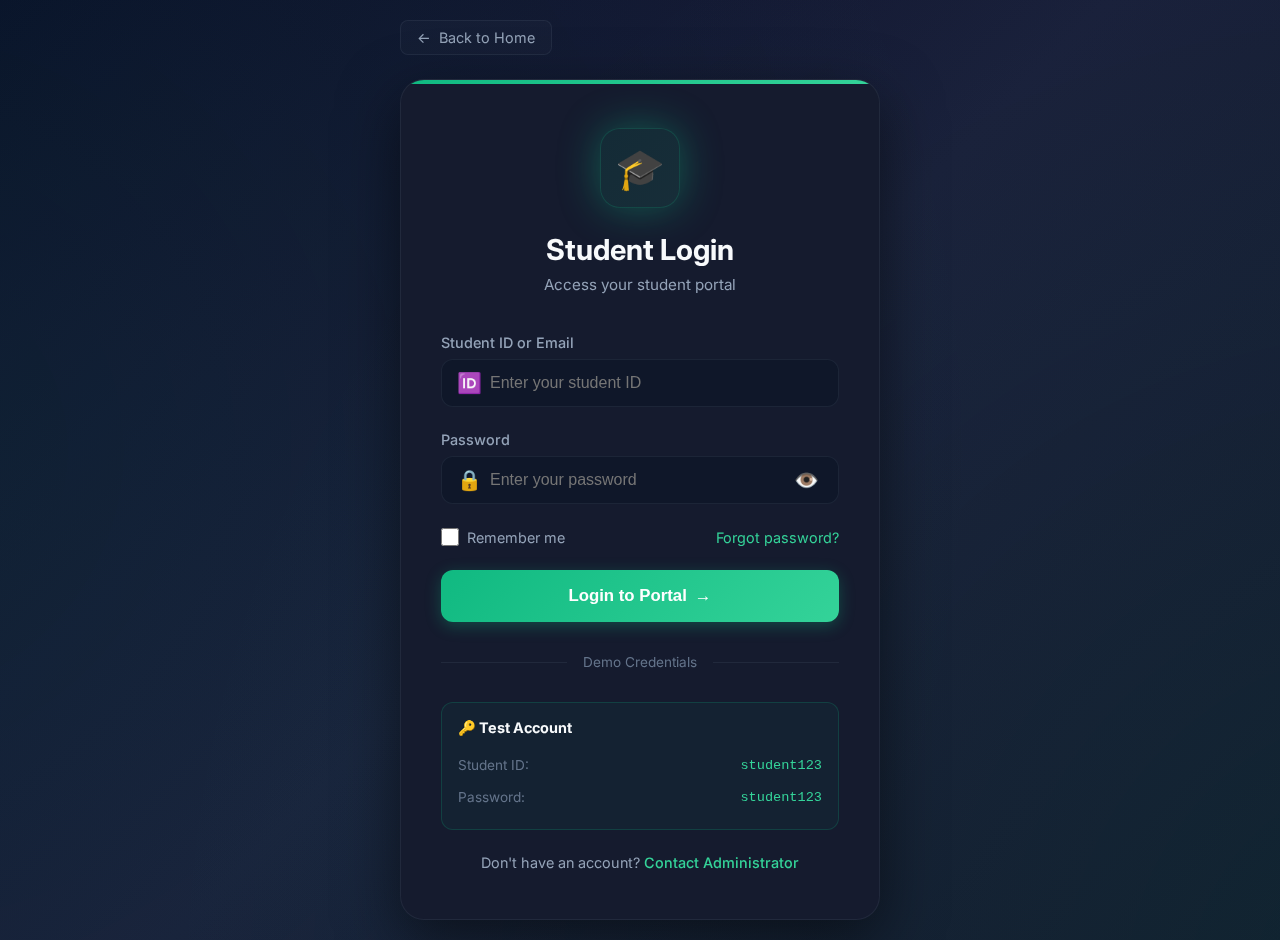
<file: Desktop/attendance/pages/student-login.html>
<!DOCTYPE html>
<html lang="en">

<head>
    <meta charset="UTF-8" />
    <meta name="viewport" content="width=device-width, initial-scale=1.0" />
    <title>Student Login - Attendance System</title>
    <link rel="preconnect" href="https://fonts.googleapis.com">
    <link rel="preconnect" href="https://fonts.gstatic.com" crossorigin>
    <link href="https://fonts.googleapis.com/css2?family=Inter:wght@300;400;500;600;700&display=swap" rel="stylesheet">

    <style>
        :root {
            --bg-primary: #0a0e27;
            --bg-secondary: #0f1729;
            --bg-card: #151b2e;
            --accent-primary: #10b981;
            --accent-secondary: #34d399;
            --accent-glow: rgba(16, 185, 129, 0.4);
            --text-primary: #f8fafc;
            --text-secondary: #94a3b8;
            --text-muted: #64748b;
            --success: #10b981;
            --danger: #ef4444;
            --border: rgba(148, 163, 184, 0.1);
            --shadow-sm: 0 2px 8px rgba(0, 0, 0, 0.3);
            --shadow-md: 0 8px 24px rgba(0, 0, 0, 0.4);
            --shadow-lg: 0 20px 60px rgba(0, 0, 0, 0.5);
            --shadow-glow: 0 0 40px var(--accent-glow);
        }

        * {
            margin: 0;
            padding: 0;
            box-sizing: border-box;
        }

        body {
            font-family: 'Inter', system-ui, -apple-system, sans-serif;
            background: linear-gradient(135deg, #0a0e27 0%, #1a1f3a 50%, #0f1729 100%);
            min-height: 100vh;
            display: flex;
            align-items: center;
            justify-content: center;
            padding: 20px;
            position: relative;
            overflow-x: hidden;
        }

        body::before {
            content: '';
            position: fixed;
            top: -50%;
            left: -50%;
            width: 200%;
            height: 200%;
            background: radial-gradient(circle at 20% 50%, rgba(16, 185, 129, 0.08) 0%, transparent 50%),
                radial-gradient(circle at 80% 80%, rgba(52, 211, 153, 0.08) 0%, transparent 50%);
            animation: drift 20s ease-in-out infinite;
            pointer-events: none;
        }

        @keyframes drift {

            0%,
            100% {
                transform: translate(0, 0) rotate(0deg);
            }

            33% {
                transform: translate(30px, -30px) rotate(5deg);
            }

            66% {
                transform: translate(-20px, 20px) rotate(-5deg);
            }
        }

        .container {
            width: 100%;
            max-width: 480px;
            position: relative;
            z-index: 1;
            animation: fadeInUp 0.6s ease-out;
        }

        @keyframes fadeInUp {
            from {
                opacity: 0;
                transform: translateY(30px);
            }

            to {
                opacity: 1;
                transform: translateY(0);
            }
        }

        .back-button {
            display: inline-flex;
            align-items: center;
            gap: 8px;
            color: var(--text-secondary);
            text-decoration: none;
            font-size: 0.9rem;
            margin-bottom: 24px;
            padding: 8px 16px;
            border-radius: 8px;
            transition: all 0.3s ease;
            background: rgba(255, 255, 255, 0.02);
            border: 1px solid var(--border);
        }

        .back-button:hover {
            color: var(--text-primary);
            background: rgba(255, 255, 255, 0.05);
            border-color: rgba(16, 185, 129, 0.3);
            transform: translateX(-4px);
        }

        .login-card {
            background: var(--bg-card);
            border-radius: 24px;
            padding: 48px 40px;
            border: 1px solid var(--border);
            box-shadow: var(--shadow-lg);
            position: relative;
            overflow: hidden;
        }

        .login-card::before {
            content: '';
            position: absolute;
            top: 0;
            left: 0;
            right: 0;
            height: 4px;
            background: linear-gradient(90deg, var(--accent-primary), var(--accent-secondary));
        }

        .card-header {
            text-align: center;
            margin-bottom: 40px;
        }

        .icon-wrapper {
            width: 80px;
            height: 80px;
            margin: 0 auto 24px;
            background: linear-gradient(135deg, rgba(16, 185, 129, 0.1), rgba(52, 211, 153, 0.1));
            border-radius: 20px;
            display: flex;
            align-items: center;
            justify-content: center;
            font-size: 40px;
            border: 1px solid rgba(16, 185, 129, 0.2);
            box-shadow: var(--shadow-glow);
        }

        .card-header h1 {
            font-size: 1.8rem;
            color: var(--text-primary);
            margin-bottom: 8px;
            font-weight: 700;
        }

        .card-header p {
            color: var(--text-secondary);
            font-size: 0.95rem;
        }

        .form-group {
            margin-bottom: 24px;
        }

        .form-label {
            display: block;
            color: var(--text-secondary);
            font-size: 0.9rem;
            font-weight: 500;
            margin-bottom: 8px;
        }

        .input-wrapper {
            position: relative;
        }

        .input-icon {
            position: absolute;
            left: 16px;
            top: 50%;
            transform: translateY(-50%);
            font-size: 20px;
            pointer-events: none;
        }

        .form-input {
            width: 100%;
            padding: 14px 16px 14px 48px;
            background: var(--bg-secondary);
            border: 1px solid var(--border);
            border-radius: 12px;
            color: var(--text-primary);
            font-size: 1rem;
            transition: all 0.3s ease;
            outline: none;
        }

        .form-input:focus {
            border-color: var(--accent-primary);
            box-shadow: 0 0 0 3px rgba(16, 185, 129, 0.1);
            background: var(--bg-card);
        }

        .form-input.error {
            border-color: var(--danger);
        }

        .error-message {
            color: var(--danger);
            font-size: 0.85rem;
            margin-top: 6px;
            display: none;
        }

        .error-message.show {
            display: block;
        }

        .password-toggle {
            position: absolute;
            right: 16px;
            top: 50%;
            transform: translateY(-50%);
            background: none;
            border: none;
            color: var(--text-muted);
            cursor: pointer;
            font-size: 20px;
            padding: 4px;
            transition: color 0.3s ease;
        }

        .password-toggle:hover {
            color: var(--text-secondary);
        }

        .form-options {
            display: flex;
            justify-content: space-between;
            align-items: center;
            margin-bottom: 24px;
        }

        .checkbox-wrapper {
            display: flex;
            align-items: center;
            gap: 8px;
        }

        .checkbox-wrapper input[type="checkbox"] {
            width: 18px;
            height: 18px;
            cursor: pointer;
            accent-color: var(--accent-primary);
        }

        .checkbox-wrapper label {
            color: var(--text-secondary);
            font-size: 0.9rem;
            cursor: pointer;
        }

        .forgot-link {
            color: var(--accent-secondary);
            text-decoration: none;
            font-size: 0.9rem;
            transition: color 0.3s ease;
        }

        .forgot-link:hover {
            color: var(--accent-primary);
        }

        .submit-button {
            width: 100%;
            padding: 16px;
            background: linear-gradient(135deg, var(--accent-primary), var(--accent-secondary));
            color: white;
            border: none;
            border-radius: 12px;
            font-size: 1.05rem;
            font-weight: 600;
            cursor: pointer;
            transition: all 0.3s ease;
            box-shadow: 0 4px 16px rgba(16, 185, 129, 0.3);
            display: flex;
            align-items: center;
            justify-content: center;
            gap: 8px;
        }

        .submit-button:hover {
            transform: translateY(-2px);
            box-shadow: 0 8px 24px rgba(16, 185, 129, 0.4);
        }

        .submit-button:active {
            transform: translateY(0);
        }

        .submit-button:disabled {
            opacity: 0.6;
            cursor: not-allowed;
            transform: none;
        }

        .divider {
            display: flex;
            align-items: center;
            gap: 16px;
            margin: 32px 0;
            color: var(--text-muted);
            font-size: 0.85rem;
        }

        .divider::before,
        .divider::after {
            content: '';
            flex: 1;
            height: 1px;
            background: var(--border);
        }

        .demo-credentials {
            background: rgba(16, 185, 129, 0.05);
            border: 1px solid rgba(16, 185, 129, 0.2);
            border-radius: 12px;
            padding: 16px;
            margin-top: 24px;
        }

        .demo-credentials h3 {
            color: var(--text-primary);
            font-size: 0.9rem;
            margin-bottom: 12px;
            display: flex;
            align-items: center;
            gap: 8px;
        }

        .demo-item {
            display: flex;
            justify-content: space-between;
            align-items: center;
            padding: 8px 0;
            color: var(--text-secondary);
            font-size: 0.85rem;
        }

        .demo-item span:first-child {
            color: var(--text-muted);
        }

        .demo-item span:last-child {
            color: var(--accent-secondary);
            font-family: 'Courier New', monospace;
            font-weight: 500;
        }

        .alert {
            padding: 12px 16px;
            border-radius: 10px;
            margin-bottom: 24px;
            display: none;
            align-items: center;
            gap: 12px;
            font-size: 0.9rem;
        }

        .alert.show {
            display: flex;
        }

        .alert.error {
            background: rgba(239, 68, 68, 0.1);
            border: 1px solid rgba(239, 68, 68, 0.3);
            color: #fca5a5;
        }

        .alert.success {
            background: rgba(16, 185, 129, 0.1);
            border: 1px solid rgba(16, 185, 129, 0.3);
            color: #6ee7b7;
        }

        .register-link {
            text-align: center;
            margin-top: 24px;
            color: var(--text-secondary);
            font-size: 0.9rem;
        }

        .register-link a {
            color: var(--accent-secondary);
            text-decoration: none;
            font-weight: 500;
            transition: color 0.3s ease;
        }

        .register-link a:hover {
            color: var(--accent-primary);
        }

        @media (max-width: 640px) {
            .login-card {
                padding: 32px 24px;
            }

            .card-header h1 {
                font-size: 1.5rem;
            }

            .form-options {
                flex-direction: column;
                align-items: flex-start;
                gap: 12px;
            }
        }
    </style>
</head>

<body>
    <div class="container">
        <a href="../index.html" class="back-button">
            <span>←</span>
            <span>Back to Home</span>
        </a>

        <div class="login-card">
            <div class="card-header">
                <div class="icon-wrapper">🎓</div>
                <h1>Student Login</h1>
                <p>Access your student portal</p>
            </div>

            <div id="alert" class="alert">
                <span id="alert-icon"></span>
                <span id="alert-message"></span>
            </div>

            <form id="loginForm">
                <div class="form-group">
                    <label for="studentId" class="form-label">Student ID or Email</label>
                    <div class="input-wrapper">
                        <span class="input-icon">🆔</span>
                        <input type="text" id="studentId" class="form-input" placeholder="Enter your student ID"
                            autocomplete="username" required />
                    </div>
                    <div id="studentId-error" class="error-message"></div>
                </div>

                <div class="form-group">
                    <label for="password" class="form-label">Password</label>
                    <div class="input-wrapper">
                        <span class="input-icon">🔒</span>
                        <input type="password" id="password" class="form-input" placeholder="Enter your password"
                            autocomplete="current-password" required />
                        <button type="button" class="password-toggle" id="togglePassword">
                            👁️
                        </button>
                    </div>
                    <div id="password-error" class="error-message"></div>
                </div>

                <div class="form-options">
                    <div class="checkbox-wrapper">
                        <input type="checkbox" id="remember" />
                        <label for="remember">Remember me</label>
                    </div>
                    <a href="#" class="forgot-link">Forgot password?</a>
                </div>

                <button type="submit" class="submit-button" id="submitBtn">
                    <span>Login to Portal</span>
                    <span>→</span>
                </button>
            </form>

            <div class="divider">Demo Credentials</div>

            <div class="demo-credentials">
                <h3>🔑 Test Account</h3>
                <div class="demo-item">
                    <span>Student ID:</span>
                    <span>student123</span>
                </div>
                <div class="demo-item">
                    <span>Password:</span>
                    <span>student123</span>
                </div>
            </div>

            <div class="register-link">
                Don't have an account? <a href="#">Contact Administrator</a>
            </div>
        </div>
    </div>

    <script>
        // DOM Elements
        const loginForm = document.getElementById('loginForm');
        const studentIdInput = document.getElementById('studentId');
        const passwordInput = document.getElementById('password');
        const togglePassword = document.getElementById('togglePassword');
        const submitBtn = document.getElementById('submitBtn');
        const alert = document.getElementById('alert');
        const alertIcon = document.getElementById('alert-icon');
        const alertMessage = document.getElementById('alert-message');
        const rememberCheckbox = document.getElementById('remember');

        const STUDENTS_STORAGE_KEY = 'studentsData';

        // Toggle password visibility
        togglePassword.addEventListener('click', () => {
            const type = passwordInput.type === 'password' ? 'text' : 'password';
            passwordInput.type = type;
            togglePassword.textContent = type === 'password' ? '👁️' : '🙈';
        });

        // Show alert
        function showAlert(message, type = 'error') {
            alert.className = `alert ${type} show`;
            alertIcon.textContent = type === 'error' ? '⚠️' : '✅';
            alertMessage.textContent = message;

            setTimeout(() => {
                alert.classList.remove('show');
            }, 5000);
        }

        // Validate form
        function validateForm() {
            let isValid = true;

            // Clear previous errors
            document.querySelectorAll('.error-message').forEach(el => {
                el.classList.remove('show');
                el.textContent = '';
            });
            document.querySelectorAll('.form-input').forEach(el => {
                el.classList.remove('error');
            });

            // Validate student ID
            if (!studentIdInput.value.trim()) {
                document.getElementById('studentId-error').textContent = 'Student ID is required';
                document.getElementById('studentId-error').classList.add('show');
                studentIdInput.classList.add('error');
                isValid = false;
            }

            // Validate password
            if (!passwordInput.value) {
                document.getElementById('password-error').textContent = 'Password is required';
                document.getElementById('password-error').classList.add('show');
                passwordInput.classList.add('error');
                isValid = false;
            }

            return isValid;
        }

        // Handle form submission
        loginForm.addEventListener('submit', (e) => {
            e.preventDefault();

            if (!validateForm()) {
                showAlert('Please fill in all required fields', 'error');
                return;
            }

            const identifier = studentIdInput.value.trim();
            const password = passwordInput.value;
            const remember = rememberCheckbox.checked;

            // Load students from storage
            let students = [];
            const stored = localStorage.getItem(STUDENTS_STORAGE_KEY);
            if (stored) {
                try {
                    const parsed = JSON.parse(stored);
                    if (Array.isArray(parsed)) {
                        students = parsed;
                    }
                } catch (err) {
                    console.error('Failed to parse students data from storage', err);
                }
            }

            const idLower = identifier.toLowerCase();
            const student = students.find(s => {
                const username = (s.username || '').toLowerCase();
                const email = (s.email || '').toLowerCase();
                return username === idLower || email === idLower;
            });

            if (student && student.password === password) {
                // Store session
                sessionStorage.setItem('userRole', 'student');
                sessionStorage.setItem('studentId', student.username || student.email || identifier);
                sessionStorage.setItem('studentName', student.name || 'Student');

                if (remember) {
                    localStorage.setItem('rememberStudent', 'true');
                    localStorage.setItem('studentId', student.username || student.email || identifier);
                }

                showAlert('Login successful! Redirecting...', 'success');

                // Redirect to student dashboard
                setTimeout(() => {
                    window.location.href = 'student-dashboard.html';
                }, 1500);
            } else {
                showAlert('Invalid student ID / username or password', 'error');
                passwordInput.value = '';
                passwordInput.focus();
            }
        });

        // Check if user should be remembered
        window.addEventListener('load', () => {
            if (localStorage.getItem('rememberStudent') === 'true') {
                const savedStudentId = localStorage.getItem('studentId');
                if (savedStudentId) {
                    studentIdInput.value = savedStudentId;
                    rememberCheckbox.checked = true;
                    passwordInput.focus();
                }
            }
        });

        // Note: demo credentials card now shows an example only.
        // Students must use the username and password assigned by the administrator.
    </script>
</body>

</html>
</file>
